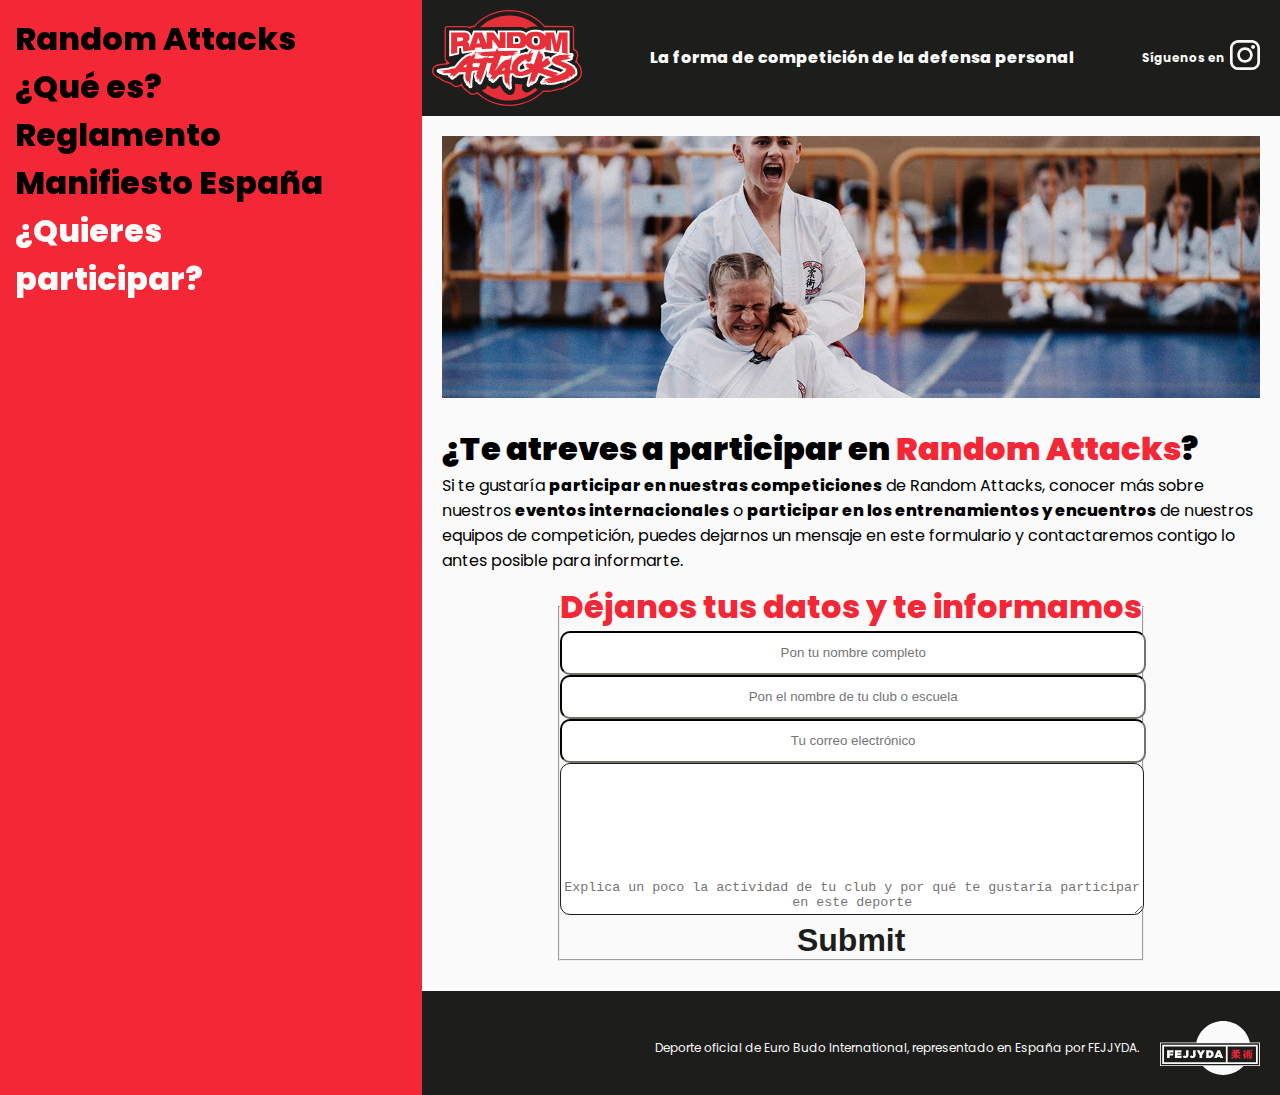
<file: pages/contacto.html>
<!DOCTYPE html>
<html lang="es">

<head>
    <meta charset="UTF-8">
    <meta name="viewport" content="width=device-width, initial-scale=1.0">
    <meta name="description" content="Contacta con Random Attacks España y únete a la revolución de la competición de defensa personal. Si estás listo para desafiar tus habilidades en un escenario único de artes marciales, contáctanos para obtener más información sobre cómo participar en emocionantes eventos en Italia, España y Bélgica. Explora cómo Random Attacks lleva la autenticidad y la innovación a nuevas alturas en el mundo de las artes marciales. Únete a nuestra comunidad y sé parte de esta experiencia única.">
    <meta name="keywords" content="random attacks, artes marciales, judo, jiu-jitsu, karate, competición">
    <title>Random Attacks - Sistema de competición - ¿Te atreves?</title>
    <link rel="shortcut icon" href="../images/logo-random-attacks.svg" type="image/x-icon">
    <!-- ANIMATE.STYLE -->
    <link rel="stylesheet" href="https://cdnjs.cloudflare.com/ajax/libs/animate.css/4.1.1/animate.min.css"/>
    <!-- AOS -->
    <link href="https://unpkg.com/aos@2.3.1/dist/aos.css" rel="stylesheet">
    <!-- BOOTSTRAP -->
    <link href="https://cdn.jsdelivr.net/npm/bootstrap@5.3.0/dist/css/bootstrap.min.css" rel="stylesheet"
        integrity="sha384-9ndCyUaIbzAi2FUVXJi0CjmCapSmO7SnpJef0486qhLnuZ2cdeRhO02iuK6FUUVM" crossorigin="anonymous">
    <!-- CSS -->
    <link rel="stylesheet" href="../css/estilo.css">

</head>

<body>
    <div class="gridPadre">
        <!-- 1/3 - MENÚ -->
        <nav class="menu">
            <ul>
                <li>
                    <a href="../index.html">Random Attacks</a>
                </li>
                <li>
                    <a href="descripcion.html">¿Qué es?</a>
                </li>
                <li>
                    <a href="reglamento.html">Reglamento</a>
                </li>
                <li>
                    <a href="manifiesto.html">Manifiesto España</a>
                </li>
                <li>
                    <a href="contacto.html" class="active">¿Quieres participar?</a>
                </li>
            </ul>
        </nav>

        <!-- CABECERA RESPONSIVE CON MENÚ DESPLEGABLE -->
        <header class="cabeceraResp">
            <button class="botonCabeceraResp" type="button" data-bs-toggle="offcanvas" data-bs-target="#offcanvasRight" aria-controls="offcanvasTop"><img src="../images/logo-random-attacks-menuresp.svg" alt="logo random attacks" class="logoCabResp"></button>

            <div class="offcanvas offcanvas-end menuResponsive" tabindex="-1" id="offcanvasRight"
                aria-labelledby="offcanvasRightLabel">
                <div class="offcanvas-header">
                    <button type="button" class="btn-close" data-bs-dismiss="offcanvas" aria-label="Close"></button>
                </div>
                <div class="offcanvas-body">
                    <nav>
                        <ul>
                            <li>
                                <a href="../index.html">Random Attacks</a>
                            </li>
                            <li>
                                <a href="descripcion.html">¿Qué es?</a>
                            </li>
                            <li>
                                <a href="reglamento.html">Reglamento</a>
                            </li>
                            <li>
                                <a href="manifiesto.html">Manifiesto España</a>
                            </li>
                            <li>
                                <a href="contacto.html" class="active">¿Quieres participar?</a>
                            </li>
                        </ul>
                    </nav>
                </div>
            </div>
        </header>

        <!-- 2/3 - HEADER+MAIN+FOOTER -->
        <!-- SOBRE DIV columnaPpal: este es el div que me permite mantener la estructura deseada en mi página aunque no cumple ninguna otra función. -->

        <div class="contenido">
            <!-- CABECERA -->
            <header class="cabecera">
                    <a href="../index.html">
                        <img src="../images/logo-random-attacks.svg" alt="logo random attacks" class="logoCabecera">
                    </a>

                    <h3 class="tituloCabecera">La forma de competición de la defensa personal</h3>

                    <div class="redSocial">
                        <p>Síguenos en</p>
                        <a href="https://www.instagram.com/randomattacks/" target="_blank">
                            <img src="../images/logo-instagram.svg" alt="logo instagram" class="logoInsta">
                        </a>
                    </div>
            </header>

            <!-- CUERPO WEB -->
            <main class="cuerpo">
                    <img src="../images/contacto-RandomAttacks.png" alt="contacto Random Attacks" class="fotoPpal">

                    <h1 class="titulos animate__animated animate__headShake">¿Te atreves a participar en <span class="destTitulos">Random Attacks</span>?</h1>
                    <p>Si te gustaría <span class="txtDest">participar en nuestras competiciones</span> de Random Attacks, conocer más sobre nuestros <span class="txtDest">eventos internacionales</span> o  <span class="txtDest">participar en los entrenamientos y encuentros</span> de nuestros equipos de competición, puedes dejarnos un mensaje en este formulario y contactaremos contigo lo antes posible para informarte.</p>

                    <!-- FORMULARIO DE CONTACTO -->
                    <form class="contacto">

                        <fieldset>
                            <legend>Déjanos tus datos y te informamos</legend>
                            
                            <div>
                                <label for=""></label>
                                <input type="name" placeholder="Pon tu nombre completo">
                            </div>

                            <div >
                                <label for=""></label>
                                <input type="text" placeholder="Pon el nombre de tu club o escuela">
                            </div>

                            <div>
                                <label for="email"></label>
                                <input type="email" placeholder="Tu correo electrónico">
                            </div>

                            <div>
                                <label for="textarea"></label>
                                <textarea name="texto" ols="30" rows="10"
                                    placeholder="Explica un poco la actividad de tu club y por qué te gustaría participar en este deporte"></textarea>
                            </div>

                            <div>
                                <input type="submit" class="botonForm">
                            </div>

                        </fieldset>
                    </form>

            </main>

            <!-- PIE DE PÁGINA -->
            <footer class="pie">
                <p>Deporte oficial de Euro Budo International, representado en España por FEJJYDA.</p>
                    <a href="https://fejjyda.com/" target="_blank">
                        <img src="../images/logo-fejjyda.svg" alt="logo fejjyda" class="logosPie">
                    </a>
            </footer>
        <!-- fin contenedor columnaPpal -->
        </div>
    <!-- fin contenedor gridPadre -->
    </div>

<script src="https://cdn.jsdelivr.net/npm/bootstrap@5.3.0/dist/js/bootstrap.bundle.min.js"
integrity="sha384-geWF76RCwLtnZ8qwWowPQNguL3RmwHVBC9FhGdlKrxdiJJigb/j/68SIy3Te4Bkz"
crossorigin="anonymous"></script>
<script src="https://unpkg.com/aos@2.3.1/dist/aos.js"></script>
<script>
    AOS.init();
  </script>
</body>

</html>
</file>
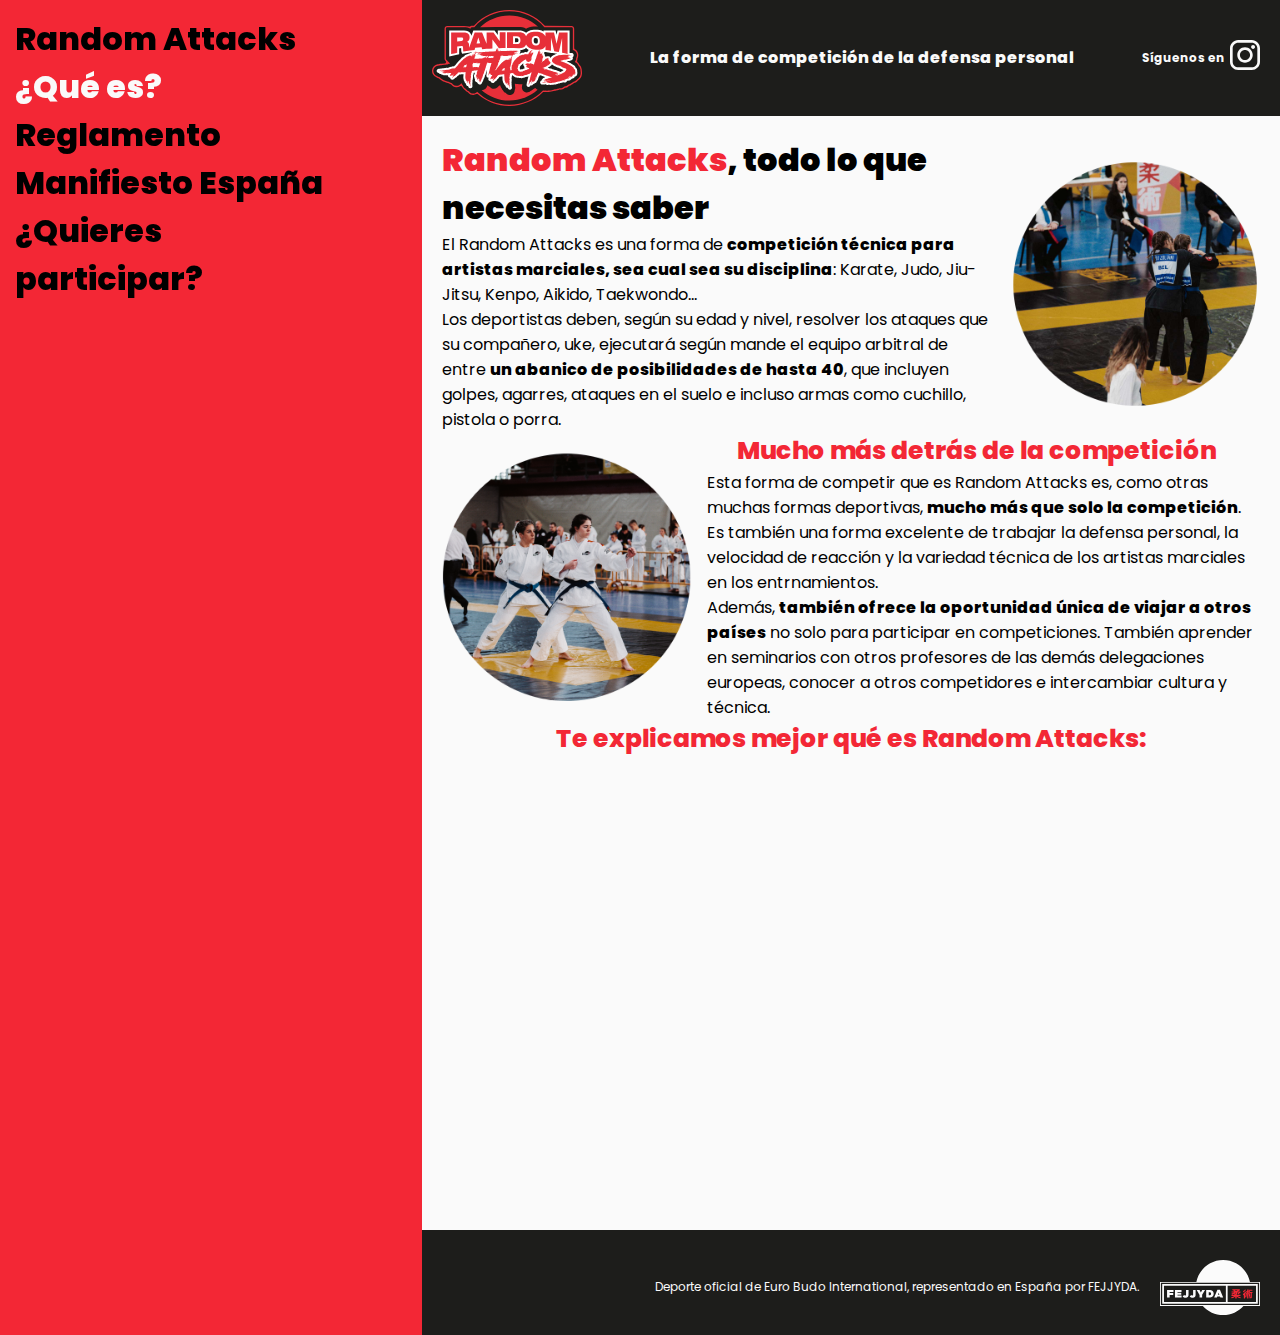
<file: pages/descripcion.html>
<!DOCTYPE html>
<html lang="es">

<head>
    <meta charset="UTF-8">
    <meta name="viewport" content="width=device-width, initial-scale=1.0">
    <title>Random Attacks - Sistema de competición - ¿Qué es?</title>
    <meta name="description" content="Descubre Random Attacks, la emocionante competición deportiva que simula situaciones de defensa personal real. Conoce más sobre esta innovadora competición de artes marciales, donde los competidores enfrentan hasta 40 ataques sorpresa. Participa en eventos en Italia, España y Bélgica.">
    <meta name="keywords" content="random attacks, artes marciales, judo, jiu-jitsu, karate, competición">
    <link rel="shortcut icon" href="../images/logo-random-attacks.svg" type="image/x-icon">
    <!-- ANIMATE.STYLE -->
    <link rel="stylesheet" href="https://cdnjs.cloudflare.com/ajax/libs/animate.css/4.1.1/animate.min.css"/>
    <!-- AOS -->
    <link href="https://unpkg.com/aos@2.3.1/dist/aos.css" rel="stylesheet">
    <!-- BOOTSTRAP -->
    <link href="https://cdn.jsdelivr.net/npm/bootstrap@5.3.0/dist/css/bootstrap.min.css" rel="stylesheet"
        integrity="sha384-9ndCyUaIbzAi2FUVXJi0CjmCapSmO7SnpJef0486qhLnuZ2cdeRhO02iuK6FUUVM" crossorigin="anonymous">
    <!-- CSS -->
    <link rel="stylesheet" href="../css/estilo.css">
</head>

<body>
    <div class="gridPadre">
        <!-- 1/3 - MENÚ -->
        <nav class="menu">
            <ul>
                <li>
                    <a href="../index.html">Random Attacks</a>
                </li>
                <li>
                    <a href="descripcion.html" class="active">¿Qué es?</a>
                </li>
                <li>
                    <a href="reglamento.html">Reglamento</a>
                </li>
                <li>
                    <a href="manifiesto.html">Manifiesto España</a>
                </li>
                <li>
                    <a href="contacto.html">¿Quieres participar?</a>
                </li>
            </ul>
        </nav>

        <!-- CABECERA RESPONSIVE CON MENÚ DESPLEGABLE -->
        <header class="cabeceraResp">
            <button class="botonCabeceraResp" type="button" data-bs-toggle="offcanvas" data-bs-target="#offcanvasRight" aria-controls="offcanvasTop"><img src="../images/logo-random-attacks-menuresp.svg" alt="logo random attacks" class="logoCabResp"></button>

            <div class="offcanvas offcanvas-end menuResponsive" tabindex="-1" id="offcanvasRight"
                aria-labelledby="offcanvasRightLabel">
                <div class="offcanvas-header">
                    <button type="button" class="btn-close" data-bs-dismiss="offcanvas" aria-label="Close"></button>
                </div>
                <div class="offcanvas-body">
                    <nav>
                        <ul>
                            <li>
                                <a href="../index.html">Random Attacks</a>
                            </li>
                            <li>
                                <a href="descripcion.html" class="active">¿Qué es?</a>
                            </li>
                            <li>
                                <a href="reglamento.html">Reglamento</a>
                            </li>
                            <li>
                                <a href="manifiesto.html">Manifiesto España</a>
                            </li>
                            <li>
                                <a href="contacto.html">¿Quieres participar?</a>
                            </li>
                        </ul>
                    </nav>
                </div>
            </div>
        </header>

        <!-- 2/3 - HEADER+MAIN+FOOTER -->
        <!-- SOBRE DIV columnaPpal: este es el div que me permite mantener la estructura deseada en mi página aunque no cumple ninguna otra función. -->
        <div class="contenido">

            <!-- CABECERA -->
            <header class="cabecera">
                <a href="../index.html">
                    <img src="../images/logo-random-attacks.svg" alt="logo random attacks" class="logoCabecera">
                </a>
                
                <h3 class="tituloCabecera">La forma de competición de la defensa personal</h3>

                <div class="redSocial">
                    <p>Síguenos en</p>
                    <a href="https://www.instagram.com/randomattacks/" target="_blank">
                        <img src="../images/logo-instagram.svg" alt="logo instagram" class="logoInsta">
                    </a>
                </div>
            </header>

            <!-- CUERPO WEB -->
            <main class="cuerpo">
                <section class="fotoDcha">
                        <img src="../images/artes-marciales-random-attacks.png" alt="descripción random attacks" data-aos="fade-left">
                    <div>
                        <h1 class="titulos animate__animated animate__headShake"><span class="destTitulos">Random Attacks</span>, todo lo que necesitas saber</h1>
                        <p>El Random Attacks es una forma de <span class="txtDest">competición técnica para artistas marciales, sea cual sea su disciplina</span>: Karate, Judo, Jiu-Jitsu, Kenpo, Aikido, Taekwondo...</p>
                        <p>Los deportistas deben, según su edad y nivel, resolver los ataques que su compañero, uke, ejecutará según mande el equipo arbitral de entre <span class="txtDest">un abanico de posibilidades de hasta 40</span>, que incluyen golpes, agarres, ataques en el suelo e incluso armas como cuchillo, pistola o porra.</p>
                    </div>
                </section>

                <section class="fotoIzq">
                        <img src="../images/randomattacks-mas-que-competir.png" alt="random attacks más que competición" data-aos="fade-right">
                    <div>
                        <h2 class="titulos animate__animated animate__headShake">Mucho más detrás de la competición</h2>
                        <p>Esta forma de competir que es Random Attacks es, como otras muchas formas deportivas, <span class="txtDest">mucho más que solo la competición</span>. Es también una forma excelente de trabajar la defensa personal, la velocidad de reacción y la variedad técnica de los artistas marciales en los entrnamientos. </p>
                        <p>Además, <span class="txtDest">también ofrece la oportunidad única de viajar a otros países</span> no solo para participar en competiciones. También aprender en seminarios con otros profesores de las demás delegaciones europeas, conocer a otros competidores e intercambiar cultura y técnica.</p>
                    </div>
                </section>
                <!-- VIDEO YOUTUBE EXPLICATIVO -->

                <h2 class="titulos animate__animated animate__headShake">Te explicamos mejor qué es Random Attacks:</h2>
                <iframe width="560" height="315" src="https://www.youtube.com/embed/53y3lLLkXmk" title="YouTube video player" frameborder="0" allow="accelerometer; autoplay; clipboard-write; encrypted-media; gyroscope; picture-in-picture; web-share" allowfullscreen class="videoYoutube"></iframe>

                <!-- TARJETAS DE INFORMACIÓN -->
                <section class="gridTarjetasInfo">
                    <div class="tarjetas" data-aos="flip-right">
                        <h2>¿Te gustaría participar?</h2>
                        <a href="contacto.html">Déjanos tu contacto</a>
                    </div>

                    <div class="tarjetas" data-aos="flip-right">
                        <h2>¿Quieres conocer las reglas?</h2>
                        <a href="reglamento.html">Reglamento online</a>
                    </div>
                </section>

            </main>

            <!-- PIE DE PÁGINA -->
            <footer class="pie">
                    <p>Deporte oficial de Euro Budo International, representado en España por FEJJYDA.</p>
                        <a href="https://fejjyda.com/" target="_blank">
                            <img src="../images/logo-fejjyda.svg" alt="logo fejjyda" class="logosPie">
                        </a>
            </footer>
        <!-- cierre div columnaPpal -->
        </div>
    <!-- cierre gridPadre -->
    </div>
<script src="https://cdn.jsdelivr.net/npm/bootstrap@5.3.0/dist/js/bootstrap.bundle.min.js"
integrity="sha384-geWF76RCwLtnZ8qwWowPQNguL3RmwHVBC9FhGdlKrxdiJJigb/j/68SIy3Te4Bkz"
crossorigin="anonymous"></script>
<script src="https://unpkg.com/aos@2.3.1/dist/aos.js"></script>
<script>
    AOS.init();
  </script>
</body>

</html>
</file>
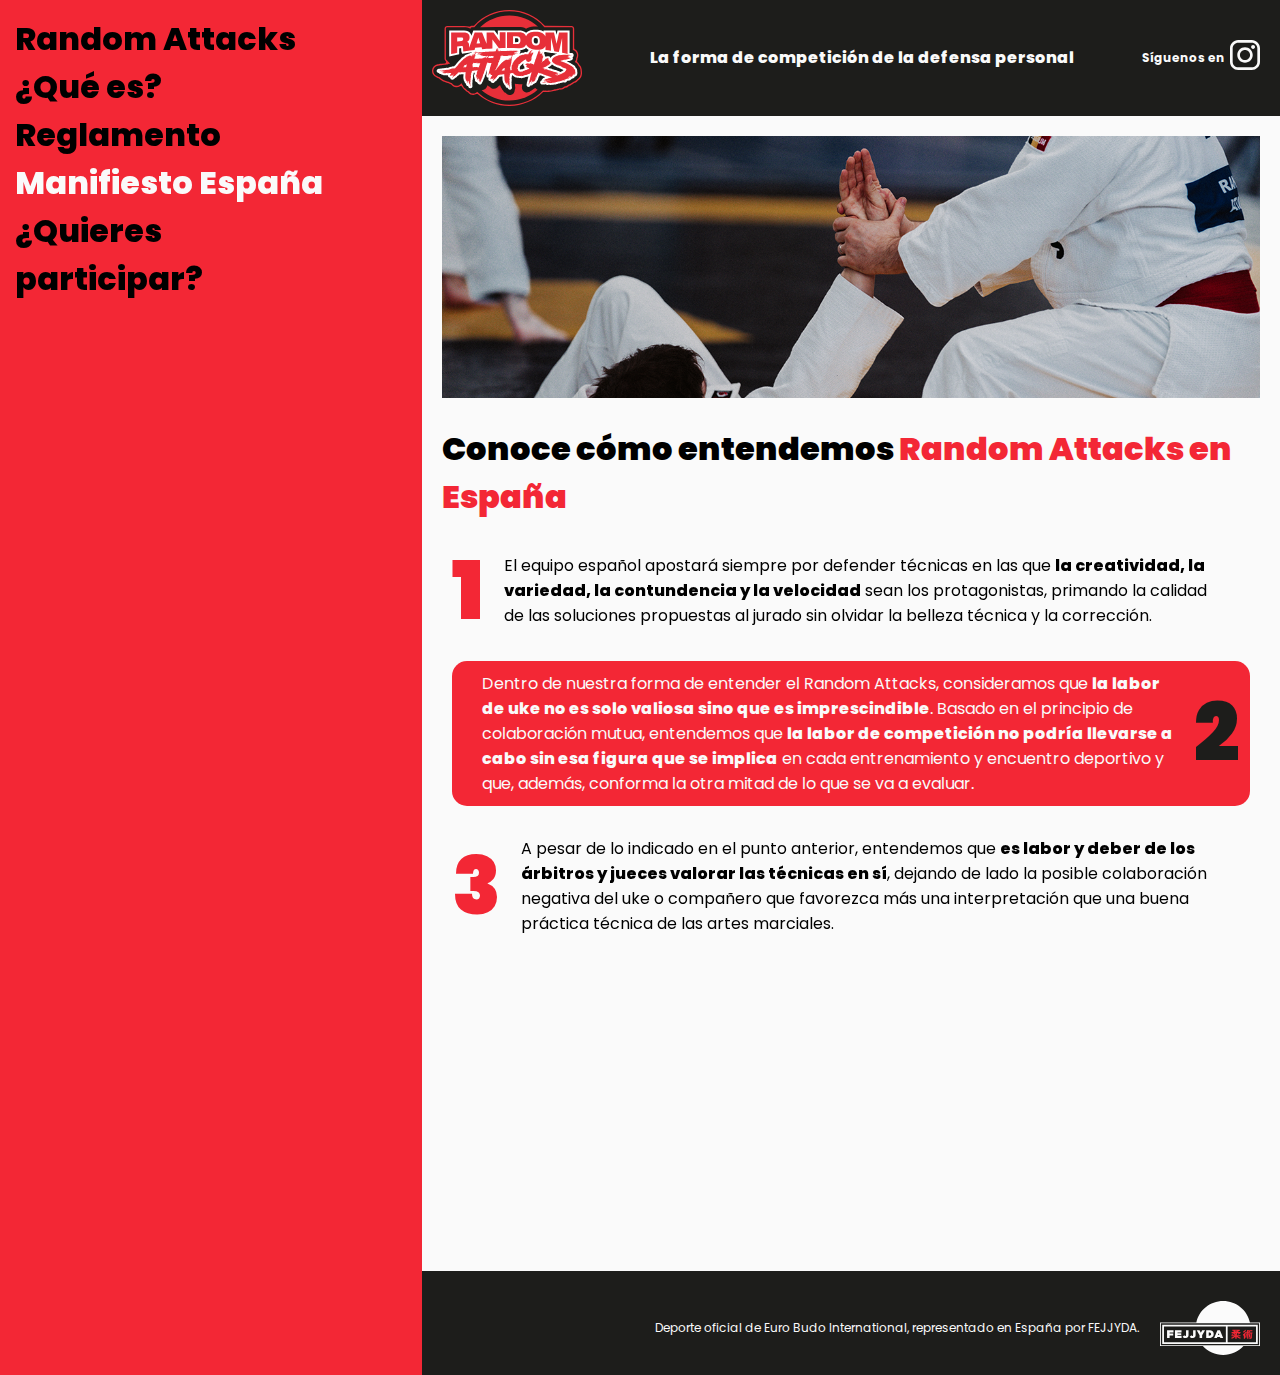
<file: pages/manifiesto.html>
<!DOCTYPE html>
<html lang="es">

<head>
    <meta charset="UTF-8">
    <meta name="viewport" content="width=device-width, initial-scale=1.0">
    <meta name="description" content="Descubre el Manifiesto Random Attacks en España, una declaración de principios que promueve la defensa personal como competición deportiva. Sumérgete en una revolucionaria visión de las artes marciales, donde los participantes enfrentan desafíos auténticos y emocionantes. Explora cómo Random Attacks trasciende los límites convencionales, impulsando la creatividad, la efectividad y la contundencia en la resolución de hasta 40 ataques sorpresa. Únete a nosotros en un viaje hacia la excelencia y la innovación en eventos en Italia, España y Bélgica.">
    <meta name="keywords" content="random attacks, artes marciales, judo, jiu-jitsu, karate, competición">
    <title>Random Attacks - Sistema de competición - Manifiesto España</title>
    <link rel="shortcut icon" href="../images/logo-random-attacks.svg" type="image/x-icon">
    <!-- ANIMATE.STYLE -->
    <link rel="stylesheet" href="https://cdnjs.cloudflare.com/ajax/libs/animate.css/4.1.1/animate.min.css"/>
    <!-- AOS -->
    <link href="https://unpkg.com/aos@2.3.1/dist/aos.css" rel="stylesheet">    
    <!-- BOOTSTRAP -->
    <link href="https://cdn.jsdelivr.net/npm/bootstrap@5.3.0/dist/css/bootstrap.min.css" rel="stylesheet"
        integrity="sha384-9ndCyUaIbzAi2FUVXJi0CjmCapSmO7SnpJef0486qhLnuZ2cdeRhO02iuK6FUUVM" crossorigin="anonymous">
    <!-- CSS -->
    <link rel="stylesheet" href="../css/estilo.css">
</head>

<body>
    <div class="gridPadre">
        <!-- 1/3 - MENÚ -->
        <nav class="menu">
            <ul>
                <li>
                    <a href="../index.html">Random Attacks</a>
                </li>
                <li>
                    <a href="descripcion.html">¿Qué es?</a>
                </li>
                <li>
                    <a href="reglamento.html">Reglamento</a>
                </li>
                <li>
                    <a href="manifiesto.html" class="active">Manifiesto España</a>
                </li>
                <li>
                <a href="contacto.html">¿Quieres participar?</a>
                </li>
            </ul>
        </nav>

        <!-- CABECERA RESPONSIVE CON MENÚ DESPLEGABLE -->
        <header class="cabeceraResp">
            <button class="botonCabeceraResp" type="button" data-bs-toggle="offcanvas" data-bs-target="#offcanvasRight" aria-controls="offcanvasTop"><img src="../images/logo-random-attacks-menuresp.svg" alt="logo random attacks" class="logoCabResp"></button>

            <div class="offcanvas offcanvas-end menuResponsive" tabindex="-1" id="offcanvasRight"
                aria-labelledby="offcanvasRightLabel">
                <div class="offcanvas-header">
                    <button type="button" class="btn-close" data-bs-dismiss="offcanvas" aria-label="Close"></button>
                </div>
                <div class="offcanvas-body">
                    <nav>
                        <ul>
                            <li>
                                <a href="../index.html">Random Attacks</a>
                            </li>
                            <li>
                                <a href="descripcion.html">¿Qué es?</a>
                            </li>
                            <li>
                                <a href="reglamento.html">Reglamento</a>
                            </li>
                            <li>
                                <a href="manifiesto.html" class="active">Manifiesto España</a>
                            </li>
                            <li>
                                <a href="contacto.html">¿Quieres participar?</a>
                            </li>
                        </ul>
                    </nav>
                </div>
            </div>
        </header>

        <!-- 2/3 - HEADER+MAIN+FOOTER -->
        <!-- SOBRE DIV columnaPpal: este es el div que me permite mantener la estructura deseada en mi página aunque no cumple ninguna otra función. -->

        <div class="contenido">
            <!-- CABECERA -->
            <header class="cabecera">
                <a href="../index.html">
                    <img src="../images/logo-random-attacks.svg" alt="logo random attacks" class="logoCabecera">
                </a>

                <h3 class="tituloCabecera">La forma de competición de la defensa personal</h3>

                <div class="redSocial">
                    <p>Síguenos en</p>
                    <a href="https://www.instagram.com/randomattacks/" target="_blank">
                            <img src="../images/logo-instagram.svg" alt="logo instagram" class="logoInsta">
                    </a>
                </div>
            </header>

            <!-- CUERPO WEB -->
            <main class="cuerpo">
            <section>

                <img src="../images/manifiesto-spain-random-attacks.png" alt="manifiesto españa Random Attacks" class="fotoPpal">
                
                <h1>Conoce cómo entendemos <span class="destTitulos">Random Attacks en España</span></h1>
            
               <!-- TARJETAS MANIFIESTO -->

                <article class="tarjetaManifiesto" data-aos="zoom-out-up">
                    <span class="numManifiesto">1</span>
                    <p>El equipo español apostará siempre por defender técnicas en las que <span class="txtDest">la creatividad, la variedad, la contundencia y la velocidad</span> sean los protagonistas, primando la calidad de las soluciones propuestas al jurado sin olvidar la belleza técnica y la corrección.</p>
                </article>

                <article class="tarjetaManifiestoInvertida" data-aos="zoom-out-up">
                    <span class="numManifiesto">2</span>
                    <p>Dentro de nuestra forma de entender el Random Attacks, consideramos que <span class="txtDest">la labor de uke no es solo valiosa sino que es imprescindible</span>. Basado en el principio de colaboración mutua, entendemos que <span class="txtDest">la labor de competición no podría llevarse a cabo sin esa figura que se implica</span> en cada entrenamiento y encuentro deportivo y que, además, conforma la otra mitad de lo que se va a evaluar. </p>
                </article>

                <article class="tarjetaManifiesto" data-aos="zoom-out-up">
                    <span class="numManifiesto">3</span>
                    <p>A pesar de lo indicado en el punto anterior, entendemos que <span class="txtDest">es labor y deber de los árbitros y jueces valorar las técnicas en sí</span>, dejando de lado la posible colaboración negativa del uke o compañero que favorezca más una interpretación que una buena práctica técnica de las artes marciales.</p>
                </article>

                <article class="tarjetaManifiestoInvertida" data-aos="zoom-out-up">
                    <span class="numManifiesto">4</span>
                    <p>El aprendizaje es el camino, y entendemos que no se debe banalizar la consecución de medallas como único destino en este viaje que es el Random Attacks. Además de las competiciones, <span class="txtDest">el mero hecho de entrenar la disciplina pone en marcha el aprendizaje de alumnos y profesores</span>, fomenta la creatividad y supone un incentivo para todo artista marcial.</p>
                </article>

            </section>

            <!-- TARJETAS INFO -->
            <section class="gridTarjetasInfo">
                <div class="tarjetas" data-aos="flip-right">
                    <h2>¿Te gustaría participar?</h2>
                    <a href="contacto.html">Déjanos tu contacto</a>
                </div>

                <div class="tarjetas" data-aos="flip-right">
                    <h2>¿Quieres conocer las reglas?</h2>
                    <a href="reglamento.html">Reglamento online</a>
                </div>
            </section>

        </main>

        <!-- PIE DE PÁGINA -->
        <footer class="pie">
            <p>Deporte oficial de Euro Budo International, representado en España por FEJJYDA.</p>
                <a href="https://fejjyda.com/" target="_blank">
                    <img src="../images/logo-fejjyda.svg" alt="logo fejjyda" class="logosPie">
                </a>
        </footer>

        <!-- cierre div columnaPpal -->
        </div>
    <!-- cierre gridPadre -->
    </div>

<script src="https://cdn.jsdelivr.net/npm/bootstrap@5.3.0/dist/js/bootstrap.bundle.min.js"
integrity="sha384-geWF76RCwLtnZ8qwWowPQNguL3RmwHVBC9FhGdlKrxdiJJigb/j/68SIy3Te4Bkz"
crossorigin="anonymous"></script>
<script src="https://unpkg.com/aos@2.3.1/dist/aos.js"></script>
<script>
    AOS.init();
  </script>
</body>

</html>
</file>
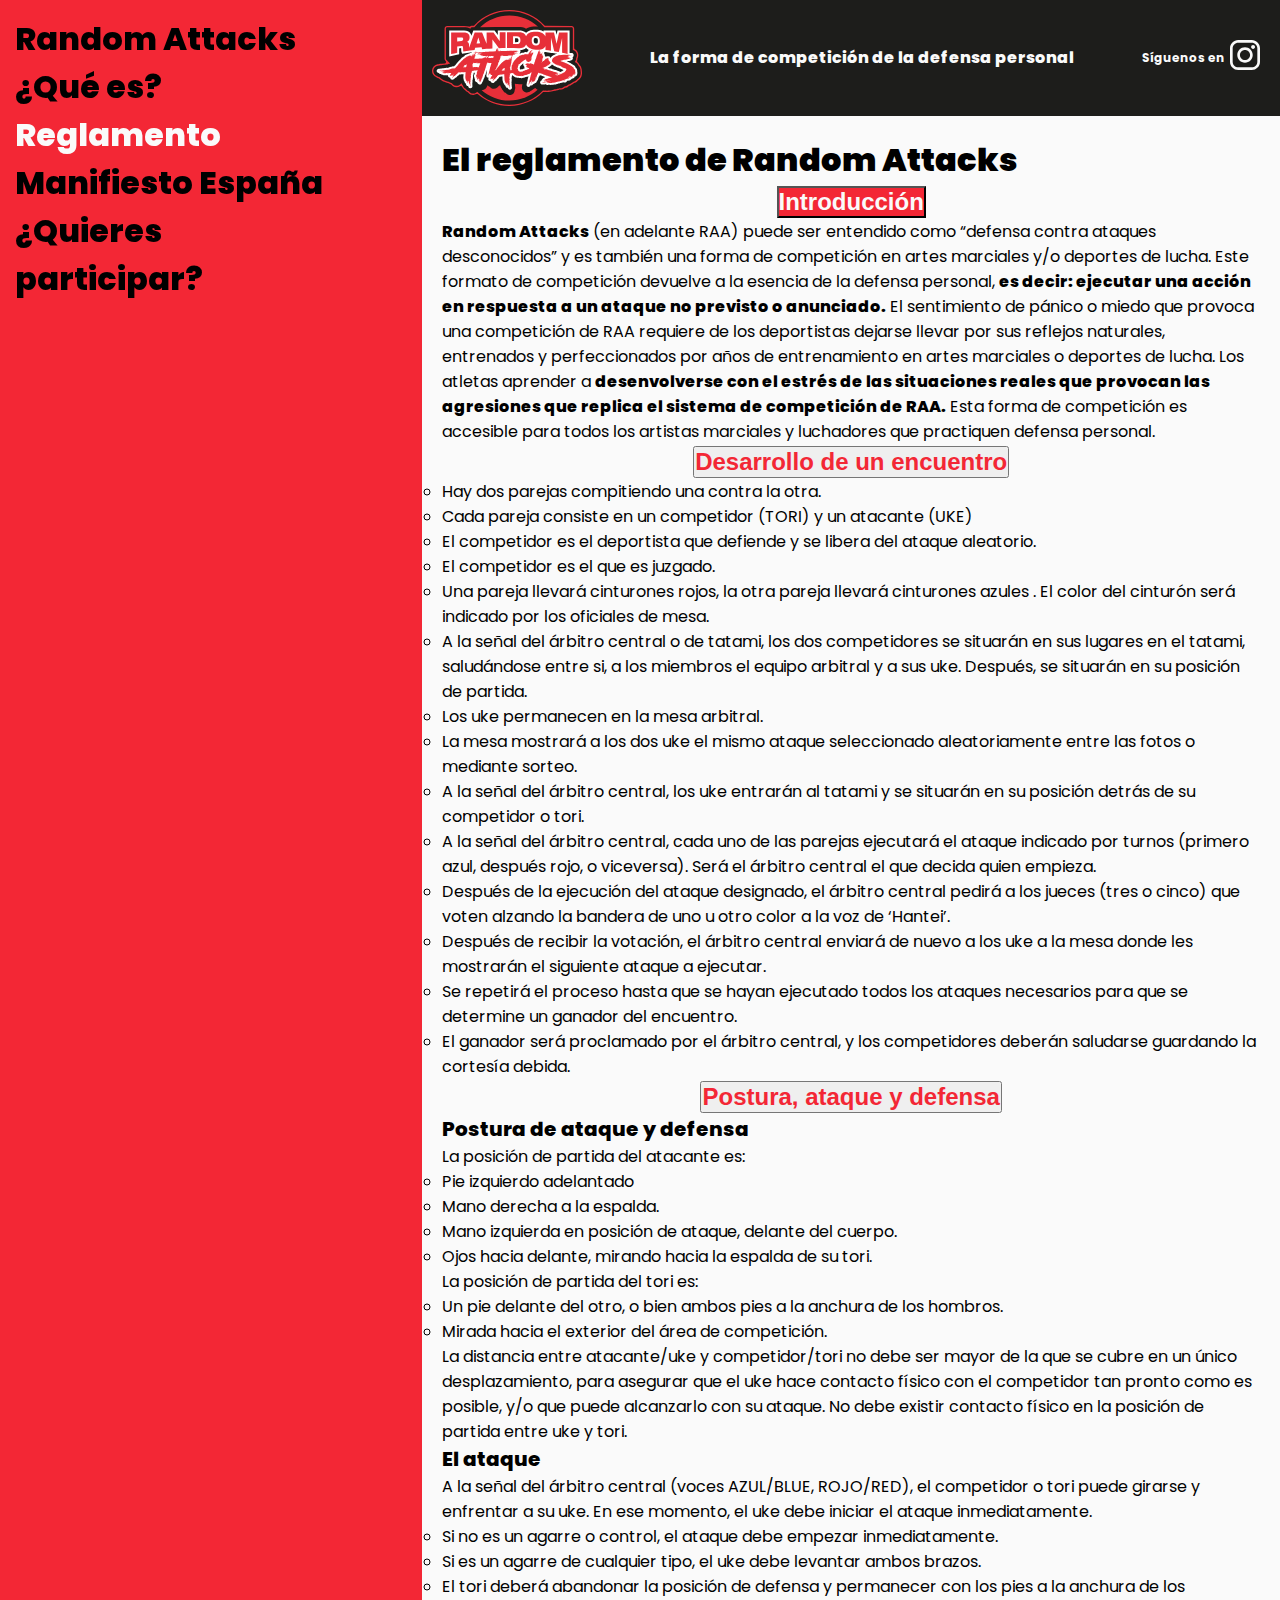
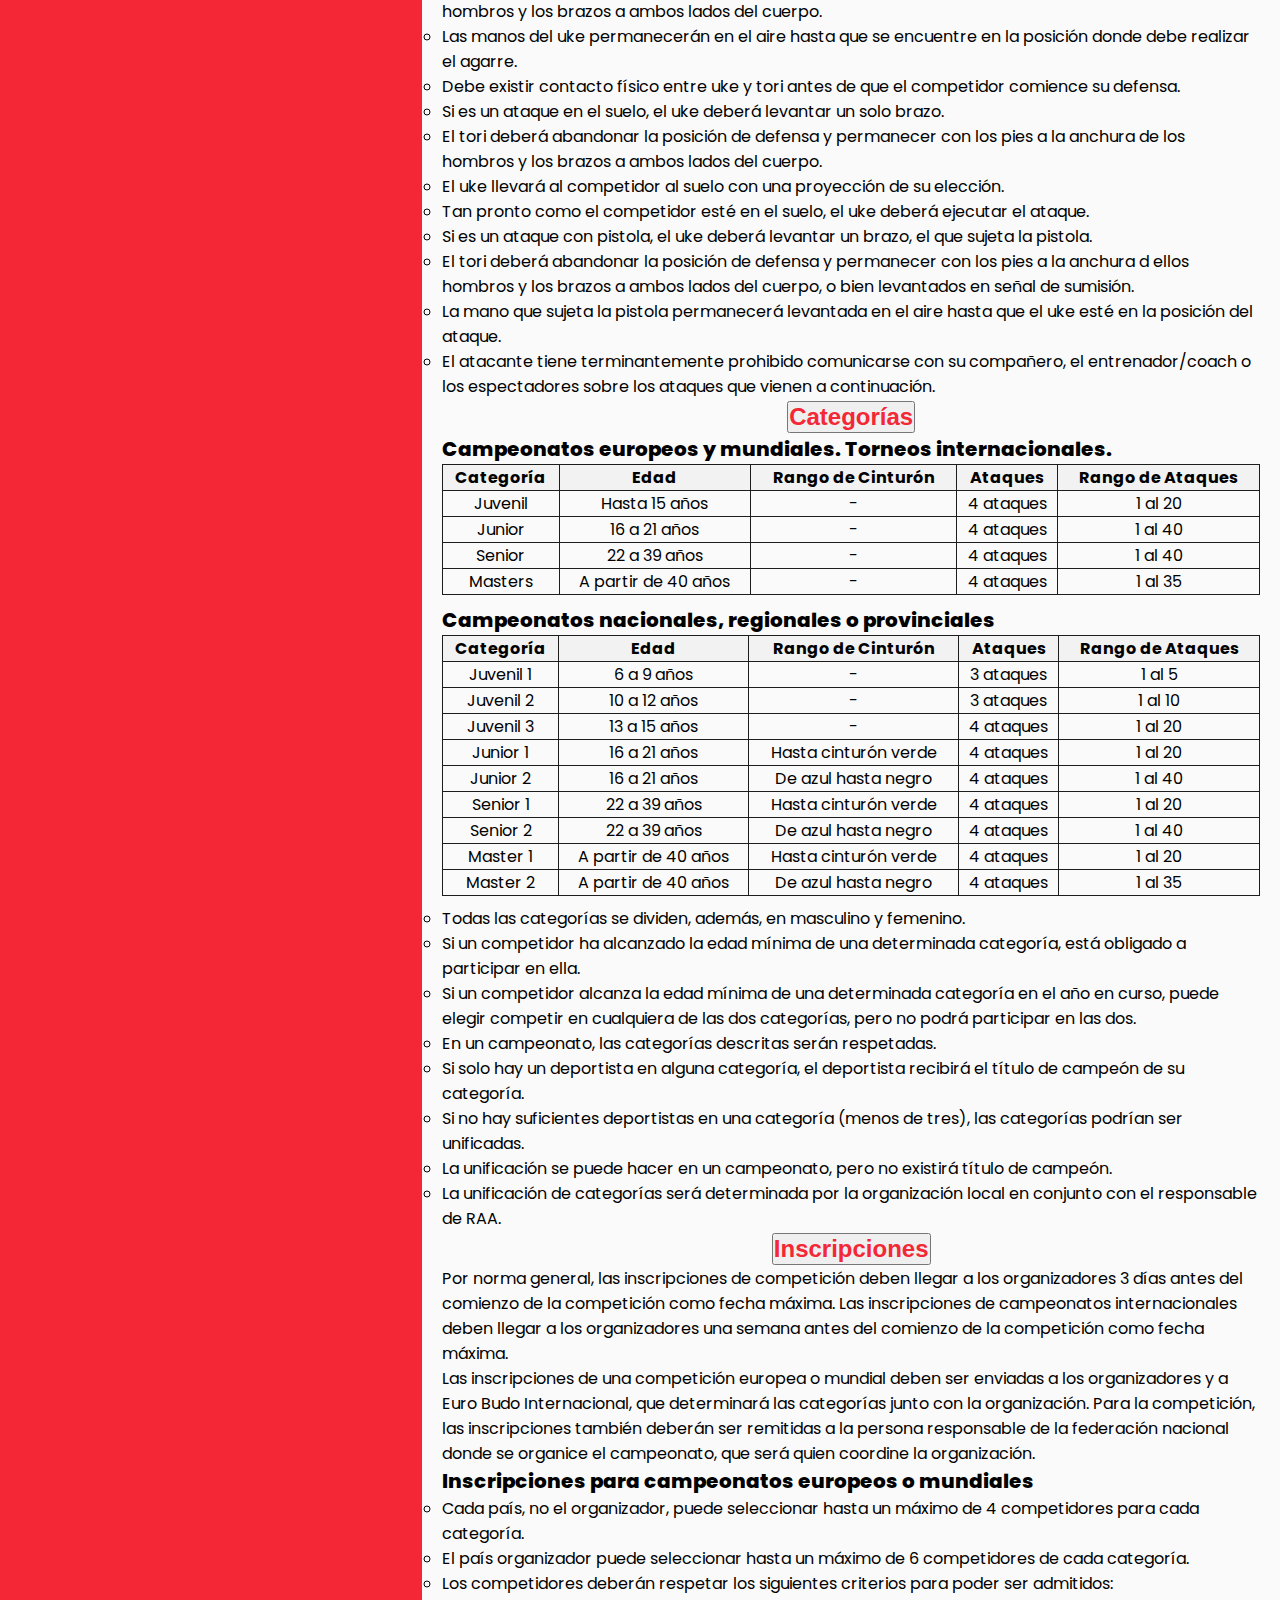
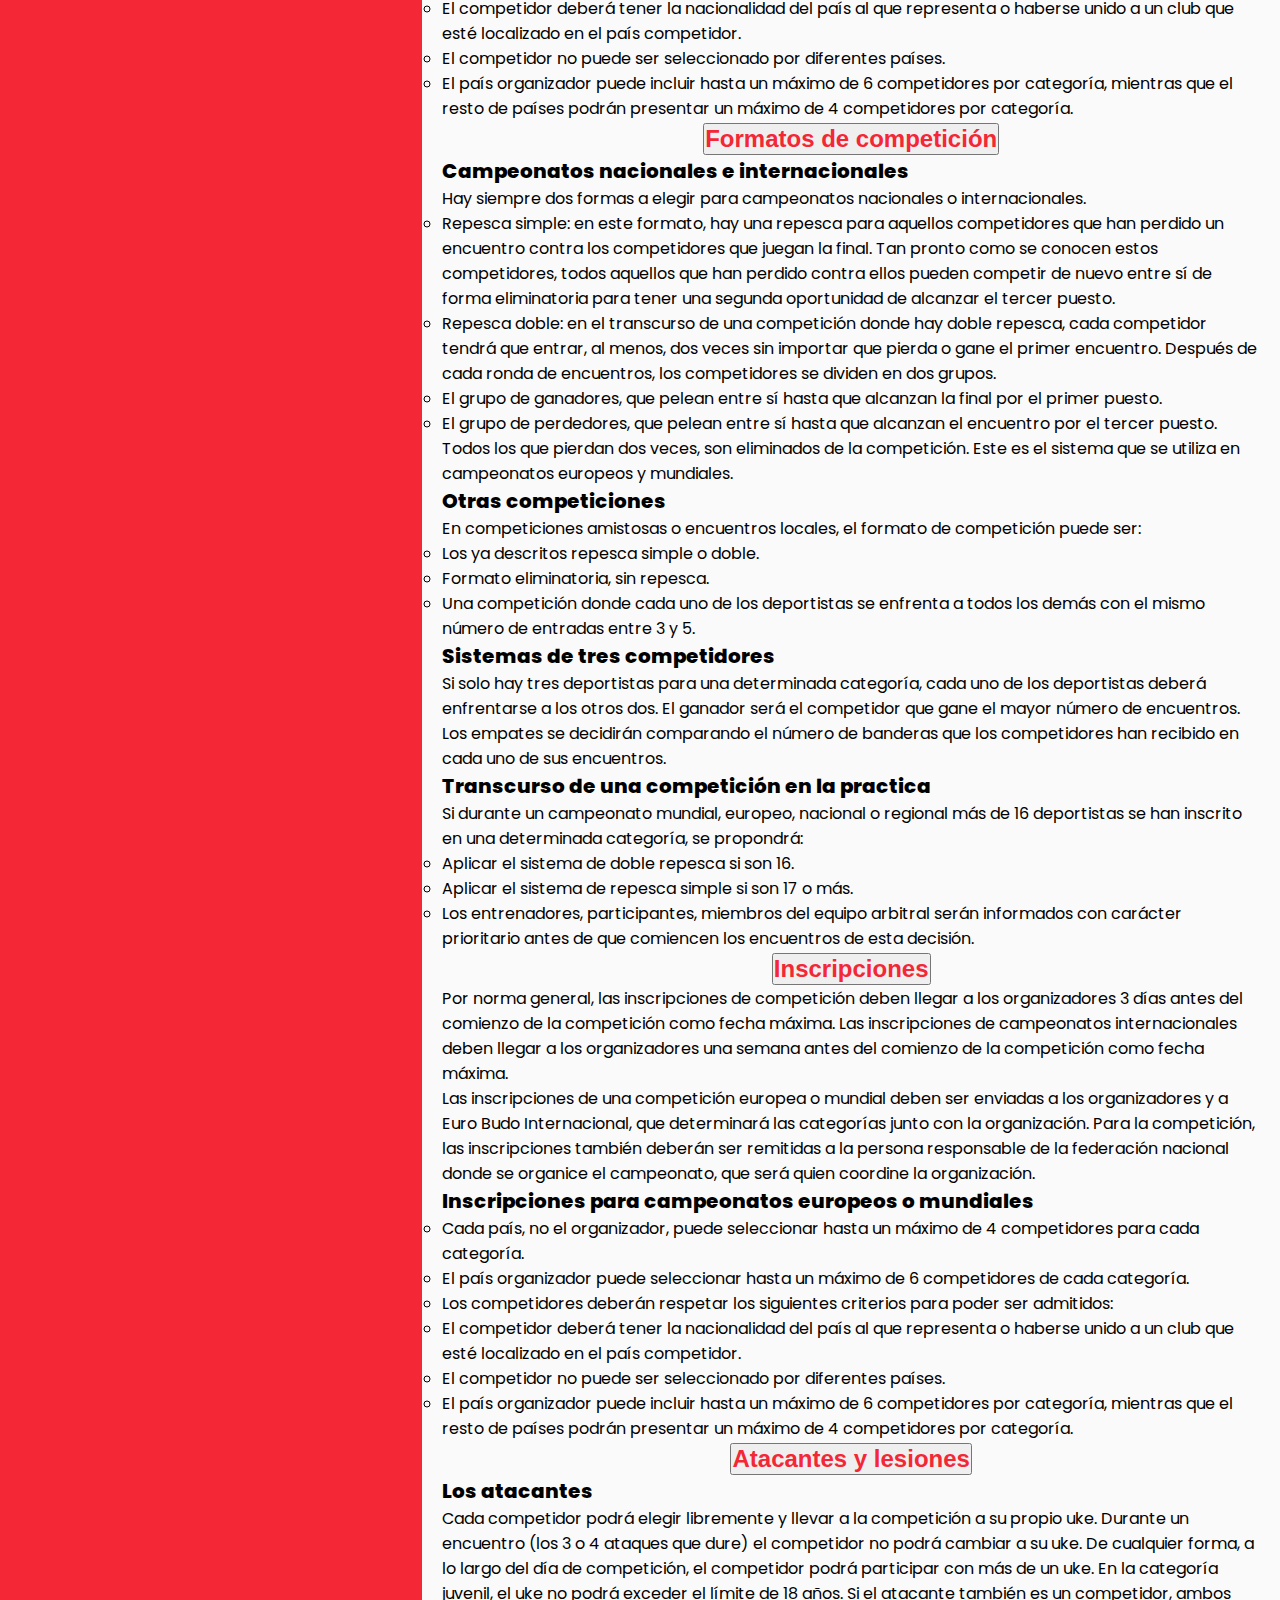
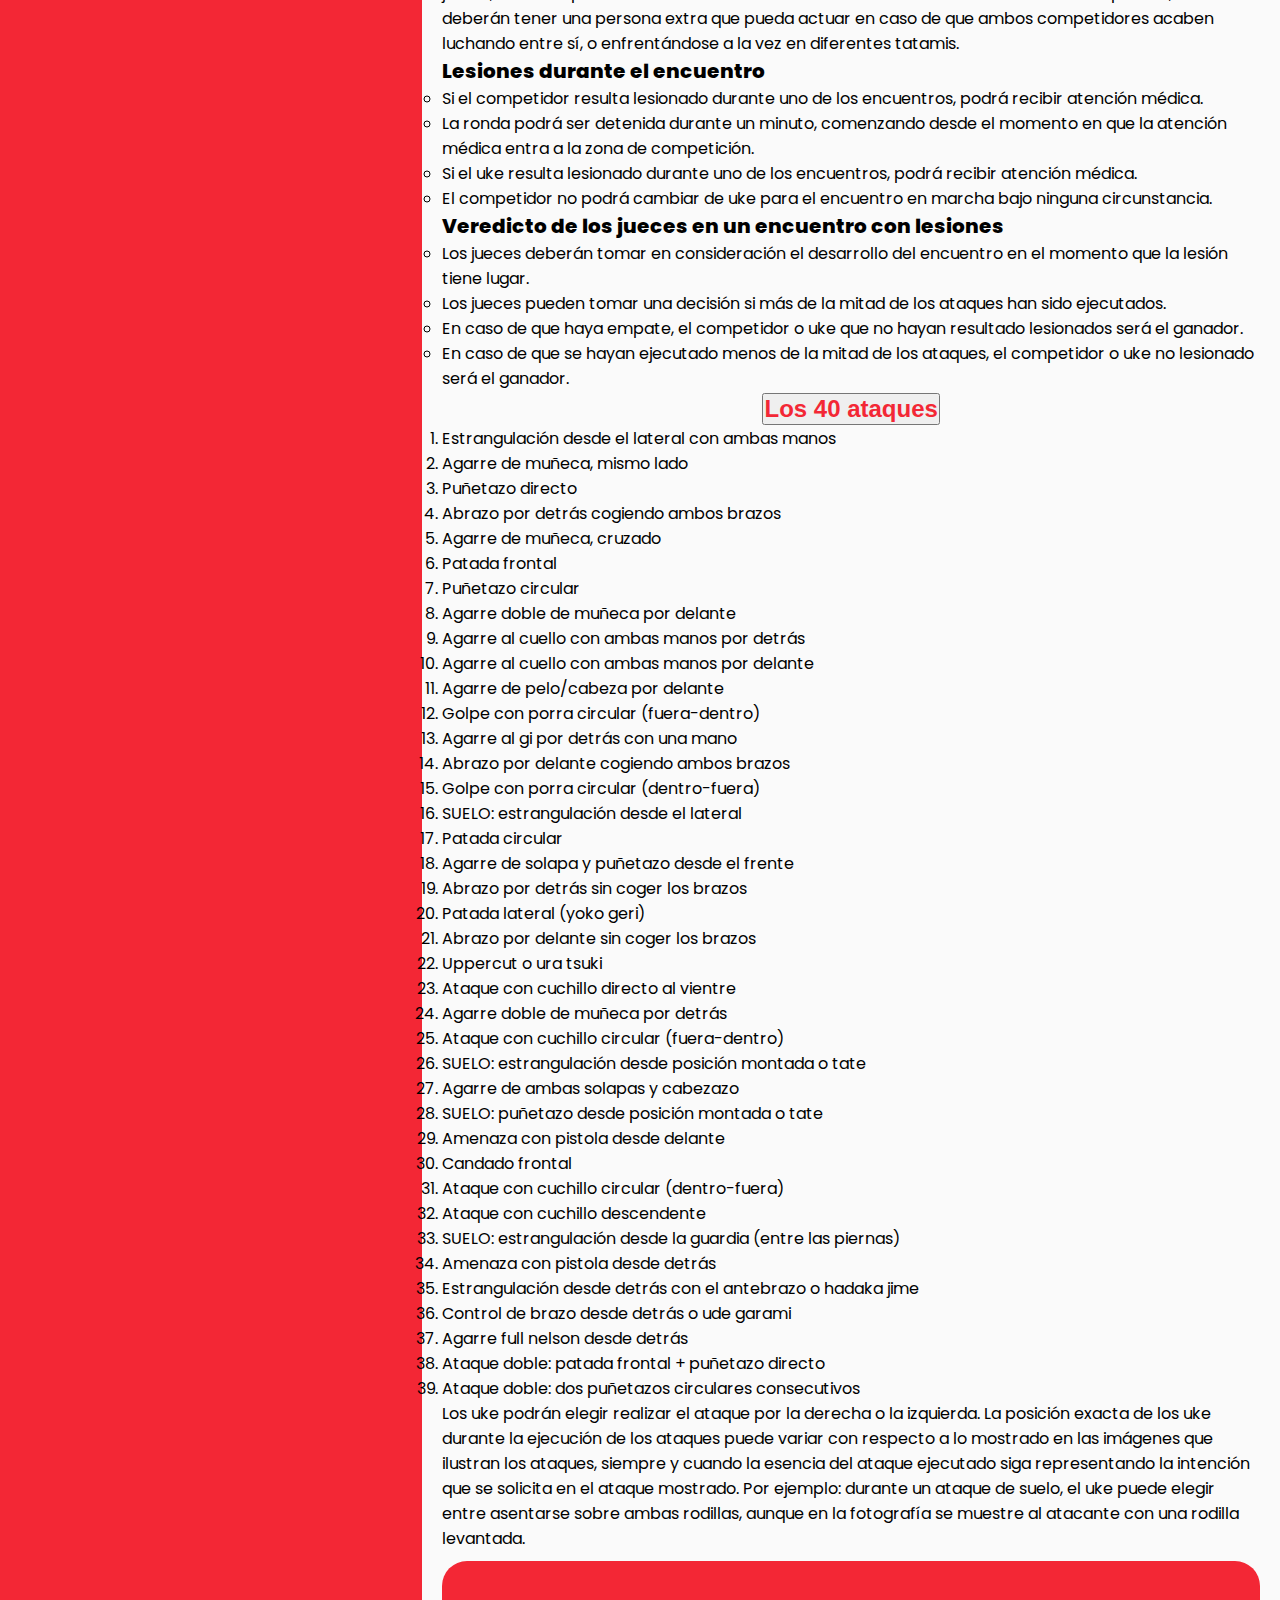
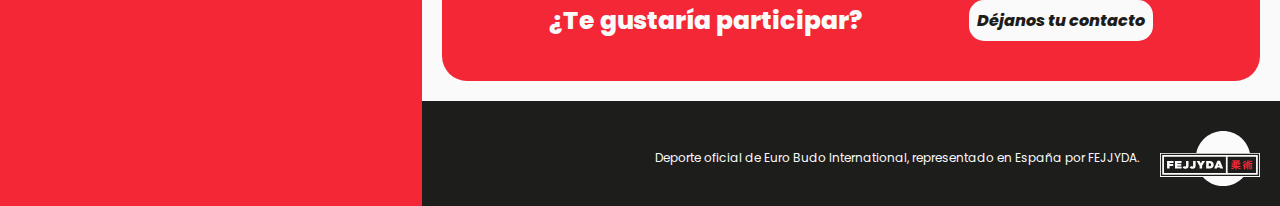
<file: pages/reglamento.html>
<!DOCTYPE html>
<html lang="es">

<head>
    <meta charset="UTF-8">
    <meta name="viewport" content="width=device-width, initial-scale=1.0">
    <title>Random Attacks - Sistema de competición - El reglamento</title>
    <meta name="description" content="Explora el reglamento de Random Attacks, la competición que desafía tus habilidades de defensa personal. Conoce las normas y pautas que rigen esta emocionante competición de artes marciales, donde los competidores demuestran su destreza en la resolución de hasta 40 ataques sorpresa. Prepárate para sumergirte en un entorno de desafíos y estrategias en Italia, España y Bélgica. ¡Domina las reglas y demuestra tu dominio en esta apasionante prueba de destreza!">
    <meta name="keywords" content="random attacks, artes marciales, judo, jiu-jitsu, karate, competición">
    <link rel="shortcut icon" href="../images/logo-random-attacks.svg" type="image/x-icon">
    <!-- ANIMATE.STYLE -->
    <link rel="stylesheet" href="https://cdnjs.cloudflare.com/ajax/libs/animate.css/4.1.1/animate.min.css"/>
    <!-- AOS -->
    <link href="https://unpkg.com/aos@2.3.1/dist/aos.css" rel="stylesheet">
    <!-- BOOTSTRAP -->
    <link href="https://cdn.jsdelivr.net/npm/bootstrap@5.3.0/dist/css/bootstrap.min.css" rel="stylesheet"
        integrity="sha384-9ndCyUaIbzAi2FUVXJi0CjmCapSmO7SnpJef0486qhLnuZ2cdeRhO02iuK6FUUVM" crossorigin="anonymous">
    <!-- CSS -->
    <link rel="stylesheet" href="../css/estilo.css">
</head>

<body>
    <div class="gridPadre">
        <!-- 1/3 - MENÚ -->
        <nav class="menu">
            <ul>
                <li>
                    <a href="../index.html">Random Attacks</a>
                </li>
                <li>
                    <a href="descripcion.html">¿Qué es?</a>
                </li>
                <li>
                    <a href="reglamento.html" class="active">Reglamento</a>
                </li>
                <li>
                    <a href="manifiesto.html">Manifiesto España</a>
                </li>
                <li>
                    <a href="contacto.html">¿Quieres participar?</a>
                </li>
            </ul>
        </nav>

        <!-- CABECERA RESPONSIVE CON MENÚ DESPLEGABLE -->
        <header class="cabeceraResp">
            <button class="botonCabeceraResp" type="button" data-bs-toggle="offcanvas" data-bs-target="#offcanvasRight"
                aria-controls="offcanvasTop"><img src="../images/logo-random-attacks-menuresp.svg"
                    alt="logo random attacks" class="logoCabResp"></button>

            <div class="offcanvas offcanvas-end menuResponsive" tabindex="-1" id="offcanvasRight"
                aria-labelledby="offcanvasRightLabel">
                <div class="offcanvas-header">
                    <button type="button" class="btn-close" data-bs-dismiss="offcanvas" aria-label="Close"></button>
                </div>
                <div class="offcanvas-body">
                    <nav>
                        <ul>
                            <li>
                                <a href="../index.html">Random Attacks</a>
                            </li>
                            <li>
                                <a href="descripcion.html">¿Qué es?</a>
                            </li>
                            <li>
                                <a href="reglamento.html" class="active">Reglamento</a>
                            </li>
                            <li>
                                <a href="manifiesto.html">Manifiesto España</a>
                            </li>
                            <li>
                                <a href="contacto.html">¿Quieres participar?</a>
                            </li>
                        </ul>
                    </nav>
                </div>
            </div>
        </header>

        <!-- 2/3 - HEADER+MAIN+FOOTER -->
        <!-- SOBRE DIV columnaPpal: este es el div que me permite mantener la estructura deseada en mi página aunque no cumple ninguna otra función. -->

        <div class="contenido">
            <!-- CABECERA -->
            <header class="cabecera">
                <a href="../index.html">
                    <img src="../images/logo-random-attacks.svg" alt="logo random attacks" class="logoCabecera">
                </a>

                <h3 class="tituloCabecera">La forma de competición de la defensa personal</h3>

                <div class="redSocial">
                    <p>Síguenos en</p>
                    <a href="https://www.instagram.com/randomattacks/" target="_blank">
                        <img src="../images/logo-instagram.svg" alt="logo instagram" class="logoInsta">
                    </a>
                </div>
            </header>

            <!-- CUERPO WEB -->
            <main class="cuerpo">
                <!-- INICIO ACORDEÓN REGLAMENTO -->
                <section>
                    <h1 class="titulos animate__animated animate__headShake">El reglamento de Random Attacks</h1>
                    <div class="accordion reglamento" id="accordionPanelsStayOpenExample">

                        <!-- ELEMENTOS DE ACORDEÓN -->
                        <div class="accordion-item">
                            <h2 class="accordion-header">
                                <button class="accordion-button tituloReglamento" type="button"
                                    data-bs-toggle="collapse" data-bs-target="#panelsStayOpen-collapseOne"
                                    aria-expanded="true" aria-controls="panelsStayOpen-collapseOne">
                                    Introducción
                                </button>
                            </h2>
                            <div id="panelsStayOpen-collapseOne" class="accordion-collapse collapse show">
                                <div class="accordion-body">
                                    <p><span class="txtDest">Random Attacks</span> (en adelante RAA) puede ser entendido
                                        como “defensa contra ataques desconocidos” y es también una forma de competición
                                        en artes marciales y/o deportes de lucha. Este formato de competición devuelve a
                                        la esencia de la defensa personal, <span class="txtDest">es decir: ejecutar una
                                            acción en respuesta a un ataque no previsto o anunciado.</span> El
                                        sentimiento de pánico o miedo que provoca una competición de RAA requiere de los
                                        deportistas dejarse llevar por sus reflejos naturales, entrenados y
                                        perfeccionados por años de entrenamiento en artes marciales o deportes de lucha.
                                        Los atletas aprender a <span class="txtDest">desenvolverse con el estrés de las
                                            situaciones reales que provocan las agresiones que replica el sistema de
                                            competición de RAA.</span> Esta forma de competición es accesible para todos
                                        los artistas marciales y luchadores que practiquen defensa personal. </p>
                                </div>
                            </div>
                        </div>

                        <div class="accordion-item">
                            <h2 class="accordion-header">
                                <button class="accordion-button collapsed tituloReglamento" type="button"
                                    data-bs-toggle="collapse" data-bs-target="#panelsStayOpen-collapseTwo"
                                    aria-expanded="false" aria-controls="panelsStayOpen-collapseTwo">
                                    Desarrollo de un encuentro
                                </button>
                            </h2>
                            <div id="panelsStayOpen-collapseTwo" class="accordion-collapse collapse">
                                <div class="accordion-body">
                                    <ul class="listaReglamento">
                                        <li>Hay dos parejas compitiendo una contra la otra.</li>
                                        <li>Cada pareja consiste en un competidor (TORI) y un atacante (UKE)</li>
                                        <li>El competidor es el deportista que defiende y se libera del ataque
                                            aleatorio. </li>
                                        <li>El competidor es el que es juzgado.</li>
                                        <li>Una pareja llevará cinturones rojos, la otra pareja llevará cinturones
                                            azules . El color del cinturón será indicado por los oficiales de mesa.</li>
                                        <li>A la señal del árbitro central o de tatami, los dos competidores se situarán
                                            en sus lugares en el tatami, saludándose entre si, a los miembros el equipo
                                            arbitral y a sus uke. Después, se situarán en su posición de partida.</li>
                                        <li>Los uke permanecen en la mesa arbitral.</li>
                                        <li>La mesa mostrará a los dos uke el mismo ataque seleccionado aleatoriamente
                                            entre las fotos o mediante sorteo. </li>
                                        <li>A la señal del árbitro central, los uke entrarán al tatami y se situarán en
                                            su posición detrás de su competidor o tori. </li>
                                        <li>A la señal del árbitro central, cada uno de las parejas ejecutará el ataque
                                            indicado por turnos (primero azul, después rojo, o viceversa). Será el
                                            árbitro central el que decida quien empieza.</li>
                                        <li>Después de la ejecución del ataque designado, el árbitro central pedirá a
                                            los jueces (tres o cinco) que voten alzando la bandera de uno u otro color a
                                            la voz de ‘Hantei’.</li>
                                        <li>Después de recibir la votación, el árbitro central enviará de nuevo a los
                                            uke a la mesa donde les mostrarán el siguiente ataque a ejecutar.</li>
                                        <li>Se repetirá el proceso hasta que se hayan ejecutado todos los ataques
                                            necesarios para que se determine un ganador del encuentro. </li>
                                        <li>El ganador será proclamado por el árbitro central, y los competidores
                                            deberán saludarse guardando la cortesía debida. </li>
                                    </ul>
                                </div>
                            </div>
                        </div>

                        <div class="accordion-item">
                            <h2 class="accordion-header">
                                <button class="accordion-button collapsed tituloReglamento" type="button"
                                    data-bs-toggle="collapse" data-bs-target="#panelsStayOpen-collapseThree"
                                    aria-expanded="false" aria-controls="panelsStayOpen-collapseThree">
                                    Postura, ataque y defensa
                                </button>
                            </h2>
                            <div id="panelsStayOpen-collapseThree" class="accordion-collapse collapse">
                                <div class="accordion-body">
                                    <h3>Postura de ataque y defensa</h3>
                                    <p>La posición de partida del atacante es:</p>
                                    <ul class="listaReglamento">
                                        <li>Pie izquierdo adelantado</li>
                                        <li>Mano derecha a la espalda.</li>
                                        <li>Mano izquierda en posición de ataque, delante del cuerpo.</li>
                                        <li>Ojos hacia delante, mirando hacia la espalda de su tori. </li>
                                    </ul>
                                    <p>La posición de partida del tori es:</p>
                                    <ul class="listaReglamento">
                                        <li>Un pie delante del otro, o bien ambos pies a la anchura de los hombros.</li>
                                        <li>Mirada hacia el exterior del área de competición. </li>
                                    </ul>
                                    <p>La distancia entre atacante/uke y competidor/tori no debe ser mayor de la que se
                                        cubre en un único desplazamiento, para asegurar que el uke hace contacto físico
                                        con el competidor tan pronto como es posible, y/o que puede alcanzarlo con su
                                        ataque. No debe existir contacto físico en la posición de partida entre uke y
                                        tori. </p>

                                    <h3>El ataque</h3>
                                    <p>A la señal del árbitro central (voces AZUL/BLUE, ROJO/RED), el competidor o tori
                                        puede girarse y enfrentar a su uke. En ese momento, el uke debe iniciar el
                                        ataque inmediatamente.</p>
                                    <ul class="listaReglamento">
                                        <li>Si no es un agarre o control, el ataque debe empezar inmediatamente.</li>
                                        <li>Si es un agarre de cualquier tipo, el uke debe levantar ambos brazos. </li>
                                        <ul class="listaReglamento">
                                            <li>El tori deberá abandonar la posición de defensa y permanecer con los
                                                pies a la anchura de los hombros y los brazos a ambos lados del cuerpo.
                                            </li>
                                            <li>Las manos del uke permanecerán en el aire hasta que se encuentre en la
                                                posición donde debe realizar el agarre.</li>
                                            <li>Debe existir contacto físico entre uke y tori antes de que el competidor
                                                comience su defensa.</li>
                                        </ul>
                                        <li>Si es un ataque en el suelo, el uke deberá levantar un solo brazo.</li>
                                        <ul class="listaReglamento">
                                            <li>El tori deberá abandonar la posición de defensa y permanecer con los
                                                pies a la anchura de los hombros y los brazos a ambos lados del cuerpo.
                                            </li>
                                            <li>El uke llevará al competidor al suelo con una proyección de su elección.
                                            </li>
                                            <li>Tan pronto como el competidor esté en el suelo, el uke deberá ejecutar
                                                el ataque. </li>
                                        </ul>
                                        <li>Si es un ataque con pistola, el uke deberá levantar un brazo, el que sujeta
                                            la pistola.</li>
                                        <ul class="listaReglamento">
                                            <li>El tori deberá abandonar la posición de defensa y permanecer con los
                                                pies a la anchura d ellos hombros y los brazos a ambos lados del cuerpo,
                                                o bien levantados en señal de sumisión. </li>
                                            <li>La mano que sujeta la pistola permanecerá levantada en el aire hasta que
                                                el uke esté en la posición del ataque. </li>
                                        </ul>
                                        <li>El atacante tiene terminantemente prohibido comunicarse con su compañero, el
                                            entrenador/coach o los espectadores sobre los ataques que vienen a
                                            continuación.</li>
                                    </ul>
                                </div>
                            </div>
                        </div>

                        <div class="accordion-item">
                            <h2 class="accordion-header">
                                <button class="accordion-button collapsed tituloReglamento" type="button"
                                    data-bs-toggle="collapse" data-bs-target="#panelsStayOpen-collapseFour"
                                    aria-expanded="false" aria-controls="panelsStayOpen-collapseFour">
                                    Categorías
                                </button>
                            </h2>
                            <div id="panelsStayOpen-collapseFour" class="accordion-collapse collapse">
                                <div class="accordion-body">
                                    <h3>Campeonatos europeos y mundiales. Torneos internacionales.</h3>
                                    <table class="tablaCategoriasReglamento">
                                        <thead>
                                            <tr>
                                                <th>Categoría</th>
                                                <th>Edad</th>
                                                <th>Rango de Cinturón</th>
                                                <th>Ataques</th>
                                                <th>Rango de Ataques</th>
                                            </tr>
                                        </thead>
                                        <tbody>
                                            <!-- Campeonatos europeos y mundiales. Torneos internacionales. -->
                                            <tr>
                                                <td>Juvenil</td>
                                                <td>Hasta 15 años</td>
                                                <td>-</td>
                                                <td>4 ataques</td>
                                                <td>1 al 20</td>
                                            </tr>
                                            <tr>
                                                <td>Junior</td>
                                                <td>16 a 21 años</td>
                                                <td>-</td>
                                                <td>4 ataques</td>
                                                <td>1 al 40</td>
                                            </tr>
                                            <tr>
                                                <td>Senior</td>
                                                <td>22 a 39 años</td>
                                                <td>-</td>
                                                <td>4 ataques</td>
                                                <td>1 al 40</td>
                                            </tr>
                                            <tr>
                                                <td>Masters</td>
                                                <td>A partir de 40 años</td>
                                                <td>-</td>
                                                <td>4 ataques</td>
                                                <td>1 al 35</td>
                                            </tr>
                                        </tbody>
                                    </table>

                                    <!-- Campeonatos nacionales, regionales o provinciales -->
                                    <h3>Campeonatos nacionales, regionales o provinciales</h3>
                                    <table class="tablaCategoriasReglamento">
                                        <thead>
                                            <tr>
                                                <th>Categoría</th>
                                                <th>Edad</th>
                                                <th>Rango de Cinturón</th>
                                                <th>Ataques</th>
                                                <th>Rango de Ataques</th>
                                            </tr>
                                        </thead>
                                        <tbody>
                                            <tr>
                                                <td>Juvenil 1</td>
                                                <td>6 a 9 años</td>
                                                <td>-</td>
                                                <td>3 ataques</td>
                                                <td>1 al 5</td>
                                            </tr>
                                            <tr>
                                                <td>Juvenil 2</td>
                                                <td>10 a 12 años</td>
                                                <td>-</td>
                                                <td>3 ataques</td>
                                                <td>1 al 10</td>
                                            </tr>
                                            <tr>
                                                <td>Juvenil 3</td>
                                                <td>13 a 15 años</td>
                                                <td>-</td>
                                                <td>4 ataques</td>
                                                <td>1 al 20</td>
                                            </tr>
                                            <tr>
                                                <td>Junior 1</td>
                                                <td>16 a 21 años</td>
                                                <td>Hasta cinturón verde</td>
                                                <td>4 ataques</td>
                                                <td>1 al 20</td>
                                            </tr>
                                            <tr>
                                                <td>Junior 2</td>
                                                <td>16 a 21 años</td>
                                                <td>De azul hasta negro</td>
                                                <td>4 ataques</td>
                                                <td>1 al 40</td>
                                            </tr>
                                            <tr>
                                                <td>Senior 1</td>
                                                <td>22 a 39 años</td>
                                                <td>Hasta cinturón verde</td>
                                                <td>4 ataques</td>
                                                <td>1 al 20</td>
                                            </tr>
                                            <tr>
                                                <td>Senior 2</td>
                                                <td>22 a 39 años</td>
                                                <td>De azul hasta negro</td>
                                                <td>4 ataques</td>
                                                <td>1 al 40</td>
                                            </tr>
                                            <tr>
                                                <td>Master 1</td>
                                                <td>A partir de 40 años</td>
                                                <td>Hasta cinturón verde</td>
                                                <td>4 ataques</td>
                                                <td>1 al 20</td>
                                            </tr>
                                            <tr>
                                                <td>Master 2</td>
                                                <td>A partir de 40 años</td>
                                                <td>De azul hasta negro</td>
                                                <td>4 ataques</td>
                                                <td>1 al 35</td>
                                            </tr>
                                        </tbody>
                                    </table>

                                    <ul class="listaReglamento">
                                        <li>Todas las categorías se dividen, además, en masculino y femenino.</li>
                                        <li>Si un competidor ha alcanzado la edad mínima de una determinada categoría,
                                            está obligado a participar en ella.</li>
                                        <li>Si un competidor alcanza la edad mínima de una determinada categoría en el
                                            año en curso, puede elegir competir en cualquiera de las dos categorías,
                                            pero no podrá participar en las dos.</li>
                                        <li>En un campeonato, las categorías descritas serán respetadas.</li>
                                        <li>Si solo hay un deportista en alguna categoría, el deportista recibirá el
                                            título de campeón de su categoría.</li>
                                        <li>Si no hay suficientes deportistas en una categoría (menos de tres), las
                                            categorías podrían ser unificadas.
                                            <ul class="listaReglamento">
                                                <li>La unificación se puede hacer en un campeonato, pero no existirá
                                                    título de campeón.</li>
                                            </ul>
                                        </li>
                                        <li>La unificación de categorías será determinada por la organización local en
                                            conjunto con el responsable de RAA.</li>
                                    </ul>
                                </div>
                            </div>

                            <div class="accordion-item">
                                <h2 class="accordion-header">
                                    <button class="accordion-button collapsed tituloReglamento" type="button"
                                        data-bs-toggle="collapse" data-bs-target="#panelsStayOpen-collapseFive"
                                        aria-expanded="false" aria-controls="panelsStayOpen-collapseFive">
                                        Inscripciones
                                    </button>
                                </h2>
                                <div id="panelsStayOpen-collapseFive" class="accordion-collapse collapse">
                                    <div class="accordion-body">
                                        <p>Por norma general, las inscripciones de competición deben llegar a los organizadores 3 días antes del comienzo de la competición como fecha máxima. Las inscripciones de campeonatos internacionales deben llegar a los organizadores una semana antes del comienzo de la competición como fecha máxima.</p>
                                        <p>Las inscripciones de una competición europea o mundial deben ser enviadas a los organizadores y a Euro Budo Internacional, que determinará las categorías junto con la organización. Para la competición, las inscripciones también deberán ser remitidas a la persona responsable de la federación nacional donde se organice el campeonato, que será quien coordine la organización. </p>

                                        <h3>Inscripciones para campeonatos europeos o mundiales</h3>
                                        <ul class="listaReglamento">
                                            <li>Cada país, no el organizador, puede seleccionar hasta un máximo de 4 competidores para cada categoría.</li>
                                            <li>El país organizador puede seleccionar hasta un máximo de 6 competidores de cada categoría.</li>
                                            <li>Los competidores deberán respetar los siguientes criterios para poder ser admitidos:
                                              <ul class="listaReglamento">
                                                <li>El competidor deberá tener la nacionalidad del país al que representa o haberse unido a un club que esté localizado en el país competidor.</li>
                                                <li>El competidor no puede ser seleccionado por diferentes países.</li>
                                                <li>El país organizador puede incluir hasta un máximo de 6 competidores por categoría, mientras que el resto de países podrán presentar un máximo de 4 competidores por categoría.</li>
                                              </ul>
                                            </li>
                                          </ul>
                                    </div>
                                </div>
                            </div>

                            <div class="accordion-item">
                                <h2 class="accordion-header">
                                    <button class="accordion-button collapsed tituloReglamento" type="button"
                                        data-bs-toggle="collapse" data-bs-target="#panelsStayOpen-collapseSix"
                                        aria-expanded="false" aria-controls="panelsStayOpen-collapseSix">
                                        Formatos de competición
                                    </button>
                                </h2>
                                <div id="panelsStayOpen-collapseSix" class="accordion-collapse collapse">
                                    <div class="accordion-body">
                                        <h3>Campeonatos nacionales e internacionales</h3>
                                        <p>Hay siempre dos formas a elegir para campeonatos nacionales o internacionales.</p>
                                              <ul class="listaReglamento">
                                                <li>Repesca simple: en este formato, hay una repesca para aquellos competidores que han perdido un encuentro contra los competidores que juegan la final. Tan pronto como se conocen estos competidores, todos aquellos que han perdido contra ellos pueden competir de nuevo entre sí de forma eliminatoria para tener una segunda oportunidad de alcanzar el tercer puesto.</li>
                                                <li>Repesca doble: en el transcurso de una competición donde hay doble repesca, cada competidor tendrá que entrar, al menos, dos veces sin importar que pierda o gane el primer encuentro. Después de cada ronda de encuentros, los competidores se dividen en dos grupos.</li>
                                                  <ul class="listaReglamento">
                                                    <li>El grupo de ganadores, que pelean entre sí hasta que alcanzan la final por el primer puesto.</li>
                                                    <li>El grupo de perdedores, que pelean entre sí hasta que alcanzan el encuentro por el tercer puesto.</li>
                                                  </ul>
                                              </ul>
                                            <p>Todos los que pierdan dos veces, son eliminados de la competición. Este es el sistema que se utiliza en campeonatos europeos y mundiales.</p>

                                            <h3>Otras competiciones</h3>
                                            <p>En competiciones amistosas o encuentros locales, el formato de competición puede ser:</p>
                                            <ul class="listaReglamento">
                                                <li>Los ya descritos repesca simple o doble.</li>
                                                <li>Formato eliminatoria, sin repesca.</li>
                                                <li>Una competición donde cada uno de los deportistas se enfrenta a todos los demás con el mismo número de entradas entre 3 y 5.</li>
                                              </ul>

                                            <h3>Sistemas de tres competidores</h3>
                                            <p>Si solo hay tres deportistas para una determinada categoría, cada uno de los deportistas deberá enfrentarse a los otros dos. El ganador será el competidor que gane el mayor número de encuentros. Los empates se decidirán comparando el número de banderas que los competidores han recibido en cada uno de sus encuentros.</p>

                                            <h3>Transcurso de una competición en la practica</h3>
                                            <p>Si durante un campeonato mundial, europeo, nacional o regional más de 16 deportistas se han inscrito en una determinada categoría, se propondrá:</p>
                                            <ul class="listaReglamento">
                                                <li>Aplicar el sistema de doble repesca si son 16.</li>
                                                <li> Aplicar el sistema de repesca simple si son 17 o más.</li>
                                                <ul class="listaReglamento">
                                                    <li>Los entrenadores, participantes, miembros del equipo arbitral serán informados con carácter prioritario antes de que comiencen los encuentros de esta decisión. </li>
                                                </ul>
                                            </ul>

                                    </div>
                                </div>
                            </div>

                            <div class="accordion-item">
                                <h2 class="accordion-header">
                                    <button class="accordion-button collapsed tituloReglamento" type="button"
                                        data-bs-toggle="collapse" data-bs-target="#panelsStayOpen-collapseFive"
                                        aria-expanded="false" aria-controls="panelsStayOpen-collapseFive">
                                        Inscripciones
                                    </button>
                                </h2>
                                <div id="panelsStayOpen-collapseFive" class="accordion-collapse collapse">
                                    <div class="accordion-body">
                                        <p>Por norma general, las inscripciones de competición deben llegar a los organizadores 3 días antes del comienzo de la competición como fecha máxima. Las inscripciones de campeonatos internacionales deben llegar a los organizadores una semana antes del comienzo de la competición como fecha máxima.</p>
                                        <p>Las inscripciones de una competición europea o mundial deben ser enviadas a los organizadores y a Euro Budo Internacional, que determinará las categorías junto con la organización. Para la competición, las inscripciones también deberán ser remitidas a la persona responsable de la federación nacional donde se organice el campeonato, que será quien coordine la organización. </p>

                                        <h3>Inscripciones para campeonatos europeos o mundiales</h3>
                                        <ul class="listaReglamento">
                                            <li>Cada país, no el organizador, puede seleccionar hasta un máximo de 4 competidores para cada categoría.</li>
                                            <li>El país organizador puede seleccionar hasta un máximo de 6 competidores de cada categoría.</li>
                                            <li>Los competidores deberán respetar los siguientes criterios para poder ser admitidos:
                                              <ul class="listaReglamento">
                                                <li>El competidor deberá tener la nacionalidad del país al que representa o haberse unido a un club que esté localizado en el país competidor.</li>
                                                <li>El competidor no puede ser seleccionado por diferentes países.</li>
                                                <li>El país organizador puede incluir hasta un máximo de 6 competidores por categoría, mientras que el resto de países podrán presentar un máximo de 4 competidores por categoría.</li>
                                              </ul>
                                            </li>
                                          </ul>
                                    </div>
                                </div>
                            </div>

                            <div class="accordion-item">
                                <h2 class="accordion-header">
                                    <button class="accordion-button collapsed tituloReglamento" type="button"
                                        data-bs-toggle="collapse" data-bs-target="#panelsStayOpen-collapseSeven"
                                        aria-expanded="false" aria-controls="panelsStayOpen-collapseSeven">
                                        Atacantes y lesiones
                                    </button>
                                </h2>
                                <div id="panelsStayOpen-collapseSeven" class="accordion-collapse collapse">
                                    <div class="accordion-body">
                                        <h3>Los atacantes</h3>
                                        <p>Cada competidor podrá elegir libremente y llevar a la competición a su propio uke. Durante un encuentro (los 3 o 4 ataques que dure) el competidor no podrá cambiar a su uke. De cualquier forma, a lo largo del día de competición, el competidor podrá participar con más de un uke. En la categoría juvenil, el uke no podrá exceder el límite de 18 años. Si el atacante también es un competidor, ambos deberán tener una persona extra que pueda actuar en caso de que ambos competidores acaben luchando entre sí, o enfrentándose a la vez en diferentes tatamis.</p>

                                        <h3>Lesiones durante el encuentro</h3>
                                        <ul class="listaReglamento">
                                            <li>Si el competidor resulta lesionado durante uno de los encuentros, podrá recibir atención médica.</li>
                                            <li>La ronda podrá ser detenida durante un minuto, comenzando desde el momento en que la atención médica entra a la zona de competición.</li>
                                            <li>Si el uke resulta lesionado durante uno de los encuentros, podrá recibir atención médica.</li>
                                            <li>El competidor no podrá cambiar de uke para el encuentro en marcha bajo ninguna circunstancia.</li>
                                          </ul>
                                          
                                        <h3>Veredicto de los jueces en un encuentro con lesiones</h3>
                                        <ul class="listaReglamento">
                                            <li>Los jueces deberán tomar en consideración el desarrollo del encuentro en el momento que la lesión tiene lugar.</li>
                                              <ul class="listaReglamento">
                                                <li>Los jueces pueden tomar una decisión si más de la mitad de los ataques han sido ejecutados.</li>
                                                  <ul class="listaReglamento">
                                                    <li>En caso de que haya empate, el competidor o uke que no hayan resultado lesionados será el ganador.</li>
                                                    <li>En caso de que se hayan ejecutado menos de la mitad de los ataques, el competidor o uke no lesionado será el ganador.</li>
                                                  </ul>
                                              </ul>
                                          </ul>
                                    </div>
                                </div>
                            </div>

                            <div class="accordion-item">
                                <h2 class="accordion-header">
                                    <button class="accordion-button collapsed tituloReglamento" type="button"
                                        data-bs-toggle="collapse" data-bs-target="#panelsStayOpen-collapseEight"
                                        aria-expanded="false" aria-controls="panelsStayOpen-collapseEight">
                                        Los 40 ataques
                                    </button>
                                </h2>
                                <div id="panelsStayOpen-collapseEight" class="accordion-collapse collapse">
                                    <div class="accordion-body">
                                        <ol>
                                            <li>Estrangulación desde el lateral con ambas manos</li>
                                            <li>Agarre de muñeca, mismo lado</li>
                                            <li>Puñetazo directo</li>
                                            <li>Abrazo por detrás cogiendo ambos brazos</li>
                                            <li>Agarre de muñeca, cruzado</li>
                                            <li>Patada frontal</li>
                                            <li>Puñetazo circular</li>
                                            <li>Agarre doble de muñeca por delante</li>
                                            <li>Agarre al cuello con ambas manos por detrás</li>
                                            <li>Agarre al cuello con ambas manos por delante</li>
                                            <li>Agarre de pelo/cabeza por delante</li>
                                            <li>Golpe con porra circular (fuera-dentro)</li>
                                            <li>Agarre al gi por detrás con una mano</li>
                                            <li>Abrazo por delante cogiendo ambos brazos</li>
                                            <li>Golpe con porra circular (dentro-fuera)</li>
                                            <li>SUELO: estrangulación desde el lateral</li>
                                            <li>Patada circular</li>
                                            <li>Agarre de solapa y puñetazo desde el frente</li>
                                            <li>Abrazo por detrás sin coger los brazos</li>
                                            <li>Patada lateral (yoko geri)</li>
                                            <li>Abrazo por delante sin coger los brazos</li>
                                            <li>Uppercut o ura tsuki</li>
                                            <li>Ataque con cuchillo directo al vientre</li>
                                            <li>Agarre doble de muñeca por detrás</li>
                                            <li>Ataque con cuchillo circular (fuera-dentro)</li>
                                            <li>SUELO: estrangulación desde posición montada o tate</li>
                                            <li>Agarre de ambas solapas y cabezazo</li>
                                            <li>SUELO: puñetazo desde posición montada o tate</li>
                                            <li>Amenaza con pistola desde delante</li>
                                            <li>Candado frontal</li>
                                            <li>Ataque con cuchillo circular (dentro-fuera)</li>
                                            <li>Ataque con cuchillo descendente</li>
                                            <li>SUELO: estrangulación desde la guardia (entre las piernas)</li>
                                            <li>Amenaza con pistola desde detrás</li>
                                            <li>Estrangulación desde detrás con el antebrazo o hadaka jime</li>
                                            <li>Control de brazo desde detrás o ude garami</li>
                                            <li>Agarre full nelson desde detrás</li>
                                            <li>Ataque doble: patada frontal + puñetazo directo</li>
                                            <li>Ataque doble: dos puñetazos circulares consecutivos</li>
                                          </ol>
                                          
                                          <p>Los uke podrán elegir realizar el ataque por la derecha o la izquierda. La posición exacta de los uke durante la ejecución de los ataques puede variar con respecto a lo mostrado en las imágenes que ilustran los ataques, siempre y cuando la esencia del ataque ejecutado siga representando la intención que se solicita en el ataque mostrado. Por ejemplo: durante un ataque de suelo, el uke puede elegir entre asentarse sobre ambas rodillas, aunque en la fotografía se muestre al atacante con una rodilla levantada.</p>
                                    </div>
                                </div>
                            </div>
                            <!-- FIN ELEMENTOS DE ACORDEÓN -->
                        </div>
                <!-- FIN DE CÓDIGO ACORDEÓN -->
                </section>

            <!-- TARJETA CONTACTO -->
                <section class="filaContactar">
                    <h2>¿Te gustaría participar?</h2>
                    <a href="contacto.html">Déjanos tu contacto</a>
                </section>

            </main>

            <!-- PIE DE PÁGINA -->
            <footer class="pie">
                <p>Deporte oficial de Euro Budo International, representado en España por FEJJYDA.</p>
                <a href="https://fejjyda.com/" target="_blank">
                    <img src="../images/logo-fejjyda.svg" alt="logo fejjyda" class="logosPie">
                </a>
            </footer>
        <!-- fin contenedor columnaPpal -->
        </div>
    <!-- fin contenedor gripPadre -->
    </div>
    <script src="https://cdn.jsdelivr.net/npm/bootstrap@5.3.0/dist/js/bootstrap.bundle.min.js"
        integrity="sha384-geWF76RCwLtnZ8qwWowPQNguL3RmwHVBC9FhGdlKrxdiJJigb/j/68SIy3Te4Bkz"
        crossorigin="anonymous"></script>
        <script src="https://unpkg.com/aos@2.3.1/dist/aos.js"></script>
        <script>
            AOS.init();
          </script>
</body>

</html>
</file>
<file: css/estilo.css>
@charset "UTF-8";
/*CÓDIGOS DE COLOR
ROJO: #f32735
NEGRO: #1d1d1b
BLANCO: #fafafa*/
/*VINCULAMOS HOJAS DE SCSS SEPARADAS - MIXIN Y EXTEND*/
@import url("https://fonts.googleapis.com/css2?family=Poppins:ital,wght@0,300;0,700;0,800;0,900;1,600&display=swap");
.tarjetaManifiestoInvertida, .tarjetaManifiesto {
  display: flex;
  margin: 10px;
  align-items: center;
}
.tarjetaManifiestoInvertida .numManifiesto, .tarjetaManifiesto .numManifiesto {
  font-weight: 900;
  color: #f32735;
  font-size: 5rem;
}
.tarjetaManifiestoInvertida p, .tarjetaManifiesto p {
  margin: 20px;
}

.fotoDcha, .fotoIzq {
  display: flex;
}
.fotoDcha img, .fotoIzq img {
  width: 250px;
  margin: auto;
}

/*ESTILOS GENERALES DE PÁGINA*/
/*Vinculamos fuentes*/
/*VINCULAMOS HOJAS DE SCSS SEPARADAS - ESTILOS Y ELEMENTOS*/
/*ELEMENTOS*/
/*Quitamos márgenes*/
* {
  margin: 0;
  padding: 0;
}

/*Fuentes de la página*/
body {
  font-family: "Poppins", sans-serif;
}

h1 {
  font-family: "Poppins", sans-serif;
  font-weight: 900;
}

h2 {
  font-family: "Poppins", sans-serif;
  font-size: 25px;
  font-weight: 800;
  color: #f32735;
  text-align: center;
}

h3 {
  font-family: "Poppins", sans-serif;
  font-size: 20px;
  font-weight: 800;
}

/*Quitamos estilo a las listas*/
ul {
  list-style: none;
}

/*Quitamos estilo a los enlaces*/
a {
  text-decoration: none;
  color: black;
  cursor: pointer;
}

/*TEXTOS DESTACADOS*/
.txtDest {
  font-family: "Poppins", sans-serif;
  font-weight: 800;
}

.destTitulos {
  color: #f32735;
}

/*IMÁGENES*/
.fotoIzq p {
  margin-left: 15px;
}

.fotoDcha {
  flex-direction: row-reverse;
}
.fotoDcha p {
  margin-right: 15px;
}

.fotoPpal {
  width: 100%;
  margin-bottom: 20px;
}

.gridPadre {
  display: grid;
  grid-template-columns: 33% 67%;
}

.cuerpo {
  background-color: #fafafa;
  padding: 20px;
}

.columnaPpal {
  height: 100%;
}

.filaContactar {
  display: flex;
  justify-content: space-evenly;
  align-items: center;
  background-color: #f32735;
  border-radius: 25px;
  height: 120px;
  margin: 10px 0px 0px 0px;
}
.filaContactar h2 {
  color: #fafafa;
}
.filaContactar a {
  width: fit-content;
  height: fit-content;
  background-color: #fafafa;
  font-weight: 800;
  font-style: italic;
  color: #1d1d1b;
  border: none;
  border-radius: 15px;
  padding: 8px 8px 8px 8px;
  transition: font-size 0.5s;
}
.filaContactar a:hover {
  font-size: 1.2rem;
}

.gridTarjetasInfo {
  display: grid;
  grid-template-columns: 1fr 1fr;
  grid-template-rows: 1fr;
  grid-gap: 5px;
}
.gridTarjetasInfo .tarjetas {
  display: flex;
  flex-direction: column;
  justify-content: center;
  align-items: center;
  background-color: #f32735;
  border-radius: 25px;
  height: 120px;
  width: 100%;
  margin: 10px 0px 0px 0px;
}
.gridTarjetasInfo .tarjetas h2 {
  color: #fafafa;
}
.gridTarjetasInfo .tarjetas a {
  width: fit-content;
  height: fit-content;
  background-color: #fafafa;
  font-weight: 800;
  font-style: italic;
  color: #1d1d1b;
  border: none;
  border-radius: 15px;
  padding: 8px 8px 8px 8px;
  transition: font-size 0.5s;
}
.gridTarjetasInfo .tarjetas a:hover {
  font-size: 1.2rem;
}

.videoYoutube {
  margin: auto;
  width: 100%;
}

.videoIntro {
  width: 100%;
  margin: 0px 0px 10px 0px;
}

.videoResponsive {
  width: 100%;
  margin: 0px 0px 10px 0px;
}

/*PÁGINAS*/
.cabecera {
  background-color: #1d1d1b;
  font-size: 0.75rem;
  color: #fafafa;
  padding: 10px;
  padding-right: 20px;
  display: flex;
  align-items: center;
  justify-content: space-between;
  align-content: flex-end;
  font-weight: bold;
}
.cabecera p {
  margin-bottom: 0px;
}
.cabecera .logoCabecera {
  display: flex;
  width: 150px;
}
.cabecera .redSocial {
  display: flex;
  align-items: center;
}
.cabecera .redSocial p {
  margin-bottom: 0px;
}
.cabecera .logoInsta {
  display: inline-block;
  width: 30px;
  margin-left: 5px;
}
.cabecera h3 {
  font-size: 1rem;
}

.cabeceraResp {
  background-color: #1d1d1b;
  display: flex;
  justify-content: center;
}
.cabeceraResp .logoCabResp {
  height: 100px;
  background-color: #1d1d1b;
  border: none;
}
.cabeceraResp .botonCabeceraResp {
  background-color: #1d1d1b;
  border: none;
  margin: 10px;
}

.menu {
  height: 100%;
  background-color: #f32735;
  font-size: 2rem;
  font-weight: 800;
}
.menu ul {
  inline-size: 330px;
  writing-mode: horizontal-tb;
  margin: 15px;
  position: fixed;
}
.menu ul :hover {
  color: #fafafa;
}
.menu ul .active {
  color: #fafafa;
}

.menuResponsive {
  background-color: #f32735;
  width: 100%;
  max-width: 100%;
  overflow-x: hidden;
  width: 100%;
  font-size: 2rem;
  font-weight: 800;
}
.menuResponsive .accordion-header {
  font-size: 1.5rem;
  color: #f32735;
}

.cartelesIndex {
  display: grid;
  grid-template-columns: 3fr 3fr 3fr;
  gap: 15px 15px;
  background-color: #1d1d1b;
  border-radius: 10px;
  padding: 15px;
  justify-items: center;
  margin: 20px 0px 0px 10px;
}
.cartelesIndex h2 {
  color: #fafafa;
  margin: 10px 0px 10px 0px;
  text-align: center;
}
.cartelesIndex h3 {
  margin: 10px 0px 0px 0px;
  color: #fafafa;
}
.cartelesIndex p {
  color: #fafafa;
  margin-top: 5px;
  margin-bottom: 0px;
}
.cartelesIndex a {
  color: #fafafa;
  font-style: italic;
}
.cartelesIndex .tarjetaCarteles {
  display: flex;
  flex-direction: column;
}
.cartelesIndex .tarjetaCarteles a {
  width: fit-content;
  padding: 0px 10px 0px 10px;
  background-color: #f32735;
  color: #fafafa;
  border: none;
  border-radius: 5px;
  margin-top: 15px;
}
.cartelesIndex .tarjetaCarteles img {
  width: 200px;
  transition: width 0.5s;
}
.cartelesIndex .tarjetaCarteles img:hover {
  width: 250px;
}

.accordion-header {
  font-size: 1.5rem;
  color: #f32735;
}

.tituloReglamento {
  font-size: 1.5rem;
  font-weight: 800;
  color: #f32735;
}

.accordion-button:not(.collapsed) {
  background-color: #f32735;
  color: #fafafa;
}

.accordion-button:focus {
  border-color: none;
}

.listaReglamento {
  list-style: circle;
}

.tablaCategoriasReglamento {
  border: 1px solid #1d1d1b;
  border-collapse: collapse;
  padding: 8px;
  text-align: center;
  width: 100%;
  margin-bottom: 10px;
  align-items: center;
}
.tablaCategoriasReglamento th {
  background-color: #f2f2f2;
  border: 1px solid #1d1d1b;
}
.tablaCategoriasReglamento td {
  border: 1px solid #1d1d1b;
}

.tarjetaManifiestoInvertida {
  flex-direction: row-reverse;
  background-color: #f32735;
  padding: 10px;
  border-radius: 15px;
}
.tarjetaManifiestoInvertida .numManifiesto {
  color: #1d1d1b;
}
.tarjetaManifiestoInvertida p {
  margin: 0 20px;
  color: #fafafa;
}

.contacto {
  display: grid;
  grid-template-columns: 1fr;
  justify-items: center;
  gap: 30px 30px;
  padding: 10px 10px 10px 10px;
}
.contacto legend {
  color: #f32735;
  font-size: 2rem;
  font-weight: 800;
}
.contacto input {
  border-color: #1d1d1b;
  border-width: 2px;
  height: 40px;
  width: 100%;
  border-radius: 10px;
  overflow: hidden;
}
.contacto input placeholder {
  text-align: center;
}
.contacto textarea {
  border-color: #1d1d1b;
  width: 100%;
  border-radius: 10px;
  flex-wrap: nowrap;
  overflow: auto;
}
.contacto .botonForm {
  background-color: #fafafa;
  border: none;
  font-size: 2rem;
  font-weight: 900;
  color: #1d1d1b;
  cursor: pointer;
  height: fit-content;
  transition: font-size 1s;
}
.contacto .botonForm:hover {
  font-size: 2.5rem;
  color: #f32735;
}
.contacto ::-webkit-input-placeholder {
  text-align: center;
  padding-top: 20%;
}

.pie {
  height: fit-content;
  display: flex;
  align-items: center;
  justify-content: flex-end;
  padding-left: 10px;
  padding-top: 10px;
  background-color: #1d1d1b;
  color: #fafafa;
  font-size: 0.75rem;
}
.pie .logosPie {
  display: flex;
  width: 100px;
  margin: 20px;
}

/*VINCULAMOS HOJAS DE SCSS SEPARADAS - RESPONSIVE*/
@media (max-width: 1023px) {
  .menu {
    display: none;
  }
  .gridPadre {
    display: block;
  }
  .cabecera {
    display: none;
  }
  .videoIntro {
    display: none;
  }
  .filaContactar {
    display: flex;
    flex-direction: column;
  }
  .cartelesIndex {
    display: grid;
    grid-template-columns: 1fr;
    grid-template-rows: 3fr 3fr 3fr;
    width: 100%;
    justify-items: center;
  }
  h1 {
    text-align: center;
  }
}
@media screen and (min-width: 1022px) {
  .cabeceraResp {
    display: none;
  }
  .videoResponsive {
    display: none;
  }
}
@media screen and (max-width: 710px) {
  .cuerpo .fotoIzq {
    display: flex;
    flex-direction: column;
    align-items: center;
  }
  .cuerpo .fotoIzq img {
    margin: auto;
  }
  .cuerpo .fotoDcha {
    display: flex;
    flex-direction: column;
    align-items: center;
  }
  .cuerpo .fotoDcha img {
    margin: auto;
  }
  .cuerpo .gridTarjetasInfo {
    display: block;
  }
  .cuerpo .contacto legend {
    text-align: center;
  }
}

/*# sourceMappingURL=estilo.css.map */
</file>
